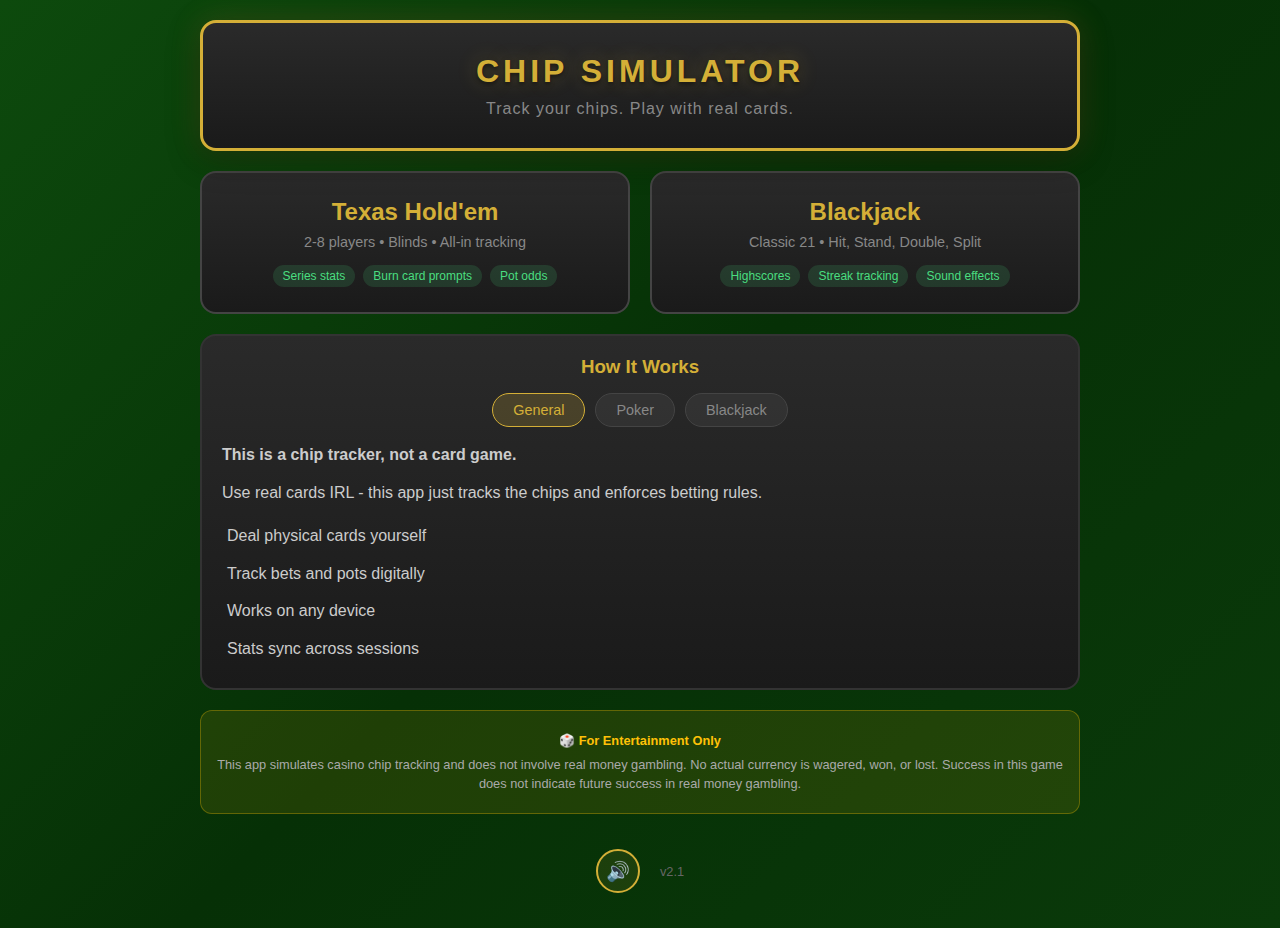
<file: apps/web/index.html>
<!DOCTYPE html>
<html lang="en">
<head>
    <meta charset="UTF-8">
    <meta name="viewport" content="width=device-width, initial-scale=1.0, maximum-scale=1.0, user-scalable=no">
    <meta name="apple-mobile-web-app-capable" content="yes">
    <meta name="mobile-web-app-capable" content="yes">
    <meta name="apple-mobile-web-app-status-bar-style" content="black-translucent">
    <meta name="theme-color" content="#0d4a0d">
    <meta name="description" content="Track poker and blackjack chips digitally. Use real cards - this app handles the chips. For entertainment purposes only - no real money gambling.">
    <meta name="keywords" content="chip tracker, poker chips, blackjack, casino simulation, card game tracker">
    <title>Chip Simulator</title>
    <link rel="stylesheet" href="style.css">
    <link rel="manifest" href="manifest.json">
    <link rel="apple-touch-icon" href="data:image/svg+xml,<svg xmlns='http://www.w3.org/2000/svg' viewBox='0 0 100 100'><text y='.9em' font-size='90'>🎰</text></svg>">
</head>
<body>
    <div class="container">
        <!-- Home Screen -->
        <div class="home-screen">
            <div class="home-header">
                <h1 class="home-title">CHIP SIMULATOR</h1>
                <p class="home-subtitle">Track your chips. Play with real cards.</p>
            </div>
            
            <div class="home-games">
                <a href="poker.html" class="game-card">
                    <div class="game-card-title">Texas Hold'em</div>
                    <div class="game-card-desc">2-8 players • Blinds • All-in tracking</div>
                    <div class="game-card-features">
                        <span>Series stats</span>
                        <span>Burn card prompts</span>
                        <span>Pot odds</span>
                    </div>
                </a>
                
                <a href="blackjack.html" class="game-card">
                    <div class="game-card-title">Blackjack</div>
                    <div class="game-card-desc">Classic 21 • Hit, Stand, Double, Split</div>
                    <div class="game-card-features">
                        <span>Highscores</span>
                        <span>Streak tracking</span>
                        <span>Sound effects</span>
                    </div>
                </a>
            </div>
            
            <div class="home-instructions">
                <h3>How It Works</h3>
                <div class="instruction-tabs">
                    <button class="instruction-tab active" onclick="showTab('general')">General</button>
                    <button class="instruction-tab" onclick="showTab('poker')">Poker</button>
                    <button class="instruction-tab" onclick="showTab('blackjack')">Blackjack</button>
                </div>
                <div class="instruction-content">
                    <div id="tab-general" class="instruction-panel active">
                        <p><strong>This is a chip tracker, not a card game.</strong></p>
                        <p>Use real cards IRL - this app just tracks the chips and enforces betting rules.</p>
                        <ul>
                            <li>Deal physical cards yourself</li>
                            <li>Track bets and pots digitally</li>
                            <li>Works on any device</li>
                            <li>Stats sync across sessions</li>
                        </ul>
                    </div>
                    <div id="tab-poker" class="instruction-panel">
                        <p><strong>Texas Hold'em Rules:</strong></p>
                        <ul>
                            <li>Dealer button moves each hand</li>
                            <li>Small & Big blinds posted automatically</li>
                            <li>Burn card prompts before flop/turn/river</li>
                            <li>Keyboard: F=Fold, C=Check/Call, A=All-in</li>
                            <li>Declare winner at showdown manually</li>
                        </ul>
                    </div>
                    <div id="tab-blackjack" class="instruction-panel">
                        <p><strong>Blackjack Rules:</strong></p>
                        <ul>
                            <li>Get as close to 21 without going over</li>
                            <li>Hit = Take another card</li>
                            <li>Stand = Keep your hand</li>
                            <li>Double = Double bet, get one card</li>
                            <li>Split = Split pairs into two hands</li>
                            <li>Blackjack pays 3:2</li>
                        </ul>
                    </div>
                </div>
            </div>
            
            <!-- Legal Disclaimer for App Stores -->
            <div class="legal-disclaimer">
                <p><strong>🎲 For Entertainment Only</strong></p>
                <p>This app simulates casino chip tracking and does not involve real money gambling. No actual currency is wagered, won, or lost. Success in this game does not indicate future success in real money gambling.</p>
            </div>
            
            <div class="home-footer">
                <button class="sound-btn-home" onclick="toggleSound()" title="Toggle Sound">🔊</button>
                <span class="version-text">v2.1</span>
            </div>
        </div>
    </div>

    <script>
        // Simple tab switching
        function showTab(tab) {
            document.querySelectorAll('.instruction-tab').forEach(t => t.classList.remove('active'));
            document.querySelectorAll('.instruction-panel').forEach(p => p.classList.remove('active'));
            event.target.classList.add('active');
            document.getElementById('tab-' + tab).classList.add('active');
        }
        
        // Sound toggle
        let soundEnabled = localStorage.getItem('soundEnabled') !== 'false';
        
        function toggleSound() {
            soundEnabled = !soundEnabled;
            localStorage.setItem('soundEnabled', soundEnabled);
            updateSoundButton();
        }
        
        function updateSoundButton() {
            const btn = document.querySelector('.sound-btn-home');
            if (btn) btn.textContent = soundEnabled ? '🔊' : '🔇';
        }
        
        // Update sound button on load
        document.addEventListener('DOMContentLoaded', updateSoundButton);
    </script>
</body>
</html>
</file>
<file: apps/web/style.css>
* {
    margin: 0;
    padding: 0;
    box-sizing: border-box;
}

body {
    font-family: 'Segoe UI', sans-serif;
    background: linear-gradient(135deg, #0d4a0d 0%, #063006 50%, #0a3a0a 100%);
    min-height: 100vh;
    padding: 10px;
    -webkit-tap-highlight-color: transparent;
    overscroll-behavior: none;
}

.container {
    max-width: 900px;
    margin: 0 auto;
}

/* ==================== HOME SCREEN ==================== */
.home-screen {
    min-height: calc(100vh - 40px);
    display: flex;
    flex-direction: column;
    gap: 20px;
    padding: 10px;
}

.home-header {
    text-align: center;
    padding: 30px 20px;
    background: linear-gradient(180deg, #2a2a2a 0%, #1a1a1a 100%);
    border-radius: 16px;
    border: 3px solid #d4af37;
    position: relative;
    box-shadow: 0 8px 32px rgba(0,0,0,0.4), 0 0 30px rgba(212, 175, 55, 0.2);
}

.home-title {
    color: #d4af37;
    font-size: 2em;
    letter-spacing: 4px;
    text-shadow: 0 2px 4px rgba(0,0,0,0.5), 0 0 20px rgba(212, 175, 55, 0.3);
    margin-bottom: 10px;
}

.home-subtitle {
    color: #888;
    font-size: 1em;
    letter-spacing: 1px;
}

.connection-dot {
    position: absolute;
    top: 15px;
    right: 15px;
    width: 12px;
    height: 12px;
    border-radius: 50%;
    background: #666;
    transition: all 0.3s;
}

.connection-dot.online {
    background: #4ade80;
    box-shadow: 0 0 10px rgba(74, 222, 128, 0.6);
}

.connection-dot.offline {
    background: #ef4444;
}

/* Game Selection Cards */
.home-games {
    display: grid;
    grid-template-columns: repeat(auto-fit, minmax(280px, 1fr));
    gap: 20px;
}

a.game-card {
    text-decoration: none;
    display: block;
    color: inherit;
}

.game-card {
    background: linear-gradient(180deg, #2a2a2a 0%, #1a1a1a 100%);
    border: 2px solid #444;
    border-radius: 16px;
    padding: 25px;
    text-align: center;
    cursor: pointer;
    transition: all 0.3s ease;
}

.game-card:hover {
    border-color: #d4af37;
    transform: translateY(-5px);
    box-shadow: 0 10px 30px rgba(0,0,0,0.4), 0 0 20px rgba(212, 175, 55, 0.2);
}

.game-card:active {
    transform: translateY(-2px) scale(0.98);
}

.game-card-icon {
    font-size: 4em;
    margin-bottom: 15px;
    filter: drop-shadow(0 4px 8px rgba(0,0,0,0.4));
}

.game-card-title {
    color: #d4af37;
    font-size: 1.5em;
    font-weight: 700;
    margin-bottom: 8px;
}

.game-card-desc {
    color: #888;
    font-size: 0.9em;
    margin-bottom: 15px;
}

.game-card-features {
    display: flex;
    flex-wrap: wrap;
    gap: 8px;
    justify-content: center;
}

.game-card-features span {
    background: rgba(74, 222, 128, 0.15);
    color: #4ade80;
    padding: 4px 10px;
    border-radius: 12px;
    font-size: 0.75em;
}

/* Instructions Section */
.home-instructions {
    background: linear-gradient(180deg, #2a2a2a 0%, #1a1a1a 100%);
    border: 2px solid #333;
    border-radius: 16px;
    padding: 20px;
}

.home-instructions h3 {
    color: #d4af37;
    text-align: center;
    margin-bottom: 15px;
}

.instruction-tabs {
    display: flex;
    gap: 10px;
    justify-content: center;
    margin-bottom: 15px;
    flex-wrap: wrap;
}

.instruction-tab {
    padding: 8px 20px;
    background: rgba(255,255,255,0.05);
    border: 1px solid #444;
    border-radius: 20px;
    color: #888;
    cursor: pointer;
    transition: all 0.2s;
    font-size: 0.9em;
}

.instruction-tab:hover {
    background: rgba(255,255,255,0.1);
    color: #fff;
}

.instruction-tab.active {
    background: rgba(212, 175, 55, 0.2);
    border-color: #d4af37;
    color: #d4af37;
}

.instruction-content {
    min-height: 150px;
}

.instruction-panel {
    display: none;
    color: #ccc;
    line-height: 1.6;
}

.instruction-panel.active {
    display: block;
}

.instruction-panel p {
    margin-bottom: 12px;
}

.instruction-panel ul {
    list-style: none;
    padding-left: 0;
}

.instruction-panel li {
    padding: 6px 0;
    padding-left: 5px;
}

/* Legal Disclaimer - Required for App Stores */
.legal-disclaimer {
    background: rgba(255, 193, 7, 0.1);
    border: 1px solid rgba(255, 193, 7, 0.3);
    border-radius: 12px;
    padding: 15px;
    text-align: center;
    color: #aaa;
    font-size: 0.8em;
    line-height: 1.5;
}

.legal-disclaimer p {
    margin: 5px 0;
}

.legal-disclaimer strong {
    color: #ffc107;
}

/* Home Footer */
.home-footer {
    display: flex;
    align-items: center;
    justify-content: center;
    gap: 20px;
    padding: 15px;
    color: #666;
}

.sound-btn-home {
    width: 44px;
    height: 44px;
    border-radius: 50%;
    border: 2px solid #d4af37;
    background: rgba(212, 175, 55, 0.1);
    color: #d4af37;
    font-size: 1.2em;
    cursor: pointer;
    transition: all 0.2s;
}

.sound-btn-home:hover {
    background: #d4af37;
    color: #1a1a1a;
}

.version-text {
    font-size: 0.8em;
}

/* Home Button in Header */
a.home-btn {
    text-decoration: none;
    display: flex;
    align-items: center;
    justify-content: center;
}

.home-btn {
    position: absolute;
    left: 10px;
    top: 50%;
    transform: translateY(-50%);
    background: rgba(212, 175, 55, 0.1);
    border: 2px solid #d4af37;
    color: #d4af37;
    font-size: 1.2em;
    padding: 6px 10px;
    min-width: 40px;
    height: 40px;
    border-radius: 8px;
    cursor: pointer;
    transition: all 0.3s ease;
    text-align: center;
    display: flex;
    align-items: center;
    justify-content: center;
}

.home-btn:hover {
    background: #d4af37;
    color: #1a1a1a;
}

/* Adjust game mode button position when home button exists */
.header .game-mode-btn {
    left: 70px;
}

/* ==================== MOBILE RESPONSIVENESS ==================== */
@media (max-width: 600px) {
    body {
        padding: 5px;
    }
    
    .home-title {
        font-size: 1.4em;
        letter-spacing: 2px;
    }
    
    .home-subtitle {
        font-size: 0.85em;
    }
    
    .game-card {
        padding: 20px 15px;
    }
    
    .game-card-icon {
        font-size: 3em;
    }
    
    .game-card-title {
        font-size: 1.3em;
    }
    
    .instruction-tab {
        padding: 6px 14px;
        font-size: 0.8em;
    }
    
    .header h1 {
        font-size: 1.2em;
        letter-spacing: 2px;
    }
    
    .header {
        padding: 8px 10px;
    }
    
    .game-mode-btn, .sound-btn, .fullscreen-btn, .home-btn {
        height: 34px;
        font-size: 0.6em;
        min-height: 34px;
        padding: 6px 8px;
    }
    
    .sound-btn {
        right: 48px;
        min-width: 38px;
    }
    
    .fullscreen-btn {
        right: 8px;
        min-width: 30px;
    }
    
    .home-btn {
        left: 8px;
        min-width: 44px;
        padding: 6px 8px;
    }
    
    .header .game-mode-btn {
        left: 50px;
        padding: 8px 10px;
        font-size: 0.75em;
        min-height: 36px;
    }
    
    /* Poker mobile adjustments */
    .poker-player-box {
        padding: 10px;
    }
    
    .poker-bankroll {
        font-size: 1.1em !important;
    }
    
    .poker-action-btn {
        padding: 12px 20px !important;
        font-size: 1em !important;
    }
    
    .raise-chip {
        min-width: 55px !important;
        padding: 8px 6px !important;
    }
    
    .chip-label {
        font-size: 0.8em !important;
    }
    
    .burn-deal-box {
        flex-direction: column;
        gap: 10px;
        padding: 12px 15px;
    }
    
    .burn-deal-content {
        flex-wrap: wrap;
        justify-content: center;
    }
    
    .poker-pot-amount {
        font-size: 1.8em !important;
    }
    
    /* Hide community board on mobile - they have real cards */
    .poker-community-board {
        display: none !important;
    }
    
    /* Simplified pot */
    .poker-pot-simple {
        padding: 8px 20px !important;
    }
    
    .pot-amount {
        font-size: 1.5em !important;
    }
    
    /* Compact player grid */
    .poker-player-grid {
        grid-template-columns: repeat(2, 1fr) !important;
        gap: 8px !important;
    }
    
    .poker-player-box {
        padding: 8px !important;
    }
    
    .poker-player-name {
        font-size: 0.85em !important;
    }
    
    .poker-bankroll {
        font-size: 1.2em !important;
    }
    
    /* Simpler controls */
    .poker-controls {
        padding: 10px !important;
    }
    
    .poker-betting-header {
        margin-bottom: 10px !important;
    }
    
    .poker-phase-label {
        font-size: 1.1em !important;
    }
    
    /* Blackjack mobile adjustments */
    .split-layout {
        flex-direction: column;
    }
    
    .side-panel {
        min-height: auto;
    }
}

@media (max-width: 400px) {
    .home-games {
        grid-template-columns: 1fr;
    }
    
    .game-card-features {
        flex-direction: column;
    }
    
    .poker-action-buttons {
        flex-direction: column;
        gap: 10px !important;
    }
    
    .chip-raise-grid {
        grid-template-columns: repeat(3, 1fr) !important;
    }
}

/* Touch-friendly styles */
@media (hover: none) and (pointer: coarse) {
    .game-card:hover {
        transform: none;
        border-color: #444;
    }
    
    .game-card:active {
        border-color: #d4af37;
        transform: scale(0.98);
    }
    
    /* Larger tap targets */
    button, .game-card, .instruction-tab {
        min-height: 44px;
    }
}

.header {
    text-align: center;
    padding: 10px 15px;
    background: linear-gradient(180deg, #2a2a2a 0%, #1a1a1a 100%);
    border-radius: 12px;
    border: 3px solid #d4af37;
    margin-bottom: 10px;
    position: relative;
    box-shadow: 
        0 8px 32px rgba(0,0,0,0.4),
        inset 0 1px 0 rgba(255,255,255,0.1),
        0 0 20px rgba(212, 175, 55, 0.2);
}

.game-mode-btn {
    position: absolute;
    left: 15px;
    top: 50%;
    transform: translateY(-50%);
    background: linear-gradient(180deg, #d4af37 0%, #b8960c 100%);
    border: 2px solid #f4cf57;
    color: #1a1a1a;
    font-size: 0.85em;
    font-weight: 700;
    padding: 8px 14px;
    border-radius: 8px;
    cursor: pointer;
    transition: all 0.3s ease;
    white-space: nowrap;
}

.game-mode-btn:hover {
    background: linear-gradient(180deg, #f4cf57 0%, #d4af37 100%);
    box-shadow: 0 0 20px rgba(212, 175, 55, 0.6);
    transform: translateY(-50%) scale(1.05);
}

.game-mode-btn.poker-mode {
    background: linear-gradient(180deg, #e74c3c 0%, #c0392b 100%);
    border-color: #ff6b5b;
    color: white;
}

.game-mode-btn.poker-mode:hover {
    background: linear-gradient(180deg, #ff6b5b 0%, #e74c3c 100%);
    box-shadow: 0 0 20px rgba(231, 76, 60, 0.6);
}

.sound-btn {
    position: absolute;
    right: 55px;
    top: 50%;
    transform: translateY(-50%);
    background: rgba(212, 175, 55, 0.1);
    border: 2px solid #d4af37;
    color: #d4af37;
    font-size: 1.2em;
    padding: 6px 10px;
    min-width: 40px;
    height: 40px;
    border-radius: 8px;
    cursor: pointer;
    transition: all 0.3s ease;
    text-align: center;
    display: flex;
    align-items: center;
    justify-content: center;
}

.sound-btn:hover {
    background: #d4af37;
    color: #1a1a1a;
    box-shadow: 0 0 15px rgba(212, 175, 55, 0.5);
    transform: translateY(-50%) scale(1.05);
}

.sound-btn.muted {
    opacity: 0.6;
    border-color: #888;
    color: #888;
}

.fullscreen-btn {
    position: absolute;
    right: 10px;
    top: 50%;
    transform: translateY(-50%);
    background: rgba(212, 175, 55, 0.1);
    border: 2px solid #d4af37;
    color: #d4af37;
    font-size: 1.2em;
    padding: 6px 10px;
    min-width: 40px;
    height: 40px;
    border-radius: 8px;
    cursor: pointer;
    transition: all 0.3s ease;
    text-align: center;
    display: flex;
    align-items: center;
    justify-content: center;
}

.fullscreen-btn:hover {
    background: #d4af37;
    color: #1a1a1a;
    box-shadow: 0 0 15px rgba(212, 175, 55, 0.5);
    transform: translateY(-50%) scale(1.05);
}

h1 {
    color: #d4af37;
    font-size: 1.8em;
    letter-spacing: 6px;
    text-shadow: 0 2px 4px rgba(0,0,0,0.5), 0 0 20px rgba(212, 175, 55, 0.3);
    font-weight: 700;
}

/* Top Status Bar */
#topStatusBar {
    margin-bottom: 10px;
}

.top-status-container {
    display: flex;
    align-items: center;
    gap: 12px;
    padding: 15px 20px;
    background: linear-gradient(180deg, #2a2a2a 0%, #1f1f1f 100%);
    border-radius: 12px;
    border: 2px solid #3a3a3a;
}

.top-status-container .betting-status {
    flex: 1;
    margin: 0;
    padding: 12px 18px;
    font-size: 18px;
    font-weight: bold;
    letter-spacing: 1px;
}

.top-status-container .betting-status.playing {
    background: linear-gradient(145deg, rgba(231, 76, 60, 0.2), rgba(192, 57, 43, 0.3));
    color: #e74c3c;
    border: 1px solid rgba(231, 76, 60, 0.4);
}

.top-status-container .betting-status.result-win {
    background: linear-gradient(145deg, rgba(46, 204, 113, 0.3), rgba(39, 174, 96, 0.4));
    color: #2ecc71;
    border: 1px solid rgba(46, 204, 113, 0.5);
    font-size: 20px;
    font-weight: bold;
    animation: none;
}

.top-status-container .betting-status.result-blackjack {
    background: linear-gradient(145deg, rgba(243, 156, 18, 0.3), rgba(241, 196, 15, 0.4));
    color: #f1c40f;
    border: 1px solid rgba(243, 156, 18, 0.5);
    font-size: 20px;
    font-weight: bold;
    animation: none;
}

.top-status-container .betting-status.result-push {
    background: linear-gradient(145deg, rgba(127, 140, 141, 0.3), rgba(149, 165, 166, 0.4));
    color: #95a5a6;
    border: 1px solid rgba(127, 140, 141, 0.5);
    font-size: 20px;
    font-weight: bold;
    animation: none;
}

.top-status-container .betting-status.result-lose {
    background: linear-gradient(145deg, rgba(231, 76, 60, 0.3), rgba(192, 57, 43, 0.4));
    color: #e74c3c;
    border: 1px solid rgba(231, 76, 60, 0.5);
    font-size: 20px;
    font-weight: bold;
    animation: none;
}

.confirm-bet-btn-top {
    padding: 12px 25px;
    background: linear-gradient(145deg, #27ae60, #1e8449);
    border: 2px solid #2ecc71;
    border-radius: 10px;
    color: white;
    font-size: 15px;
    font-weight: bold;
    cursor: pointer;
    letter-spacing: 1px;
    transition: all 0.3s;
    box-shadow: 0 4px 15px rgba(46, 204, 113, 0.4);
    white-space: nowrap;
}

.confirm-bet-btn-top:hover:not(:disabled) {
    background: linear-gradient(145deg, #2ecc71, #27ae60);
    transform: translateY(-2px);
    box-shadow: 0 6px 20px rgba(46, 204, 113, 0.5);
}

.confirm-bet-btn-top:disabled {
    background: linear-gradient(145deg, #555, #444);
    border-color: #666;
    cursor: not-allowed;
    opacity: 0.6;
    box-shadow: none;
}

/* Split Layout */
.split-layout {
    display: grid;
    grid-template-columns: 1fr 1fr;
    gap: 10px;
}

.side-panel {
    background: linear-gradient(180deg, #252525 0%, #1a1a1a 100%);
    border-radius: 12px;
    padding: 12px;
    border: 2px solid #3a3a3a;
    box-shadow: 
        0 8px 32px rgba(0,0,0,0.3),
        inset 0 1px 0 rgba(255,255,255,0.05);
}

.panel-title {
    text-align: center;
    font-size: 1em;
    font-weight: bold;
    padding: 8px 12px;
    border-radius: 6px;
    margin-bottom: 10px;
    letter-spacing: 2px;
    text-transform: uppercase;
    box-shadow: 0 4px 15px rgba(0,0,0,0.3);
}

.player-title {
    background: linear-gradient(145deg, #3498db, #2475a8);
    color: white;
    border: 1px solid #5dade2;
}

.dealer-title {
    background: linear-gradient(145deg, #e74c3c, #c0392b);
    color: white;
    border: 1px solid #ec7063;
}

/* bankroll and Bet Display */
.amounts-display {
    display: grid;
    grid-template-columns: 1fr 1fr;
    gap: 10px;
    margin-bottom: 15px;
}

.amount-box {
    background: linear-gradient(145deg, #0d4a0d, #063006);
    border-radius: 8px;
    padding: 8px;
    text-align: center;
    border: 1px solid #1a5a1a;
    box-shadow: inset 0 2px 8px rgba(0,0,0,0.3);
}

.amount-label {
    color: #7a7a7a;
    font-size: 10px;
    text-transform: uppercase;
    margin-bottom: 3px;
    display: block;
    letter-spacing: 1px;
}

.amount-value {
    font-size: 1.3em;
    font-weight: bold;
    color: #2ecc71;
    text-shadow: 0 0 10px rgba(46, 204, 113, 0.4);
}

.amount-value.bet {
    color: #3498db;
    text-shadow: 0 0 10px rgba(52, 152, 219, 0.4);
}

.amount-value.busted {
    color: #e74c3c;
    text-shadow: 0 0 10px rgba(231, 76, 60, 0.5);
    animation: pulse 1s ease-in-out infinite;
}

.busted-message {
    background: linear-gradient(145deg, #5c0000, #8b0000);
    color: #fff;
    padding: 12px;
    border-radius: 8px;
    text-align: center;
    font-weight: bold;
    margin-top: 10px;
    border: 2px solid #e74c3c;
    animation: pulse 1s ease-in-out infinite;
}

/* Set bankroll */
.set-bankroll {
    display: flex;
    flex-direction: column;
    gap: 8px;
    margin-bottom: 15px;
}

.preset-buyins {
    display: flex;
    gap: 6px;
}

.preset-buyins button {
    flex: 1;
    padding: 12px 8px;
    background: linear-gradient(145deg, #d4af37, #b8962d);
    border: none;
    border-radius: 8px;
    color: #1a1a1a;
    font-weight: bold;
    font-size: 13px;
    cursor: pointer;
    transition: all 0.2s;
    box-shadow: 0 3px 10px rgba(212, 175, 55, 0.3);
}

.preset-buyins button:hover {
    transform: translateY(-2px);
    box-shadow: 0 5px 15px rgba(212, 175, 55, 0.4);
}

.custom-buyin {
    display: flex;
    gap: 8px;
}

.custom-buyin input {
    flex: 1;
    padding: 10px;
    border: 2px solid #3a3a3a;
    border-radius: 8px;
    background: #222;
    color: white;
    font-size: 13px;
    text-align: center;
    transition: border-color 0.2s;
}

.custom-buyin input:focus {
    outline: none;
    border-color: #d4af37;
}

.custom-buyin input::placeholder {
    color: #555;
}

.custom-buyin button {
    padding: 10px 16px;
    background: linear-gradient(145deg, #555, #444);
    border: none;
    border-radius: 8px;
    color: white;
    font-weight: bold;
    font-size: 12px;
    cursor: pointer;
    transition: all 0.2s;
}

.custom-buyin button:hover {
    background: linear-gradient(145deg, #666, #555);
}

/* Legacy set-bankroll input (remove old styles) */
.set-bankroll input {
    flex: 1;
    padding: 12px;
    border: 2px solid #3a3a3a;
    border-radius: 8px;
    background: #222;
    color: white;
    font-size: 14px;
    text-align: center;
    transition: border-color 0.2s;
}

.set-bankroll input:focus {
    outline: none;
    border-color: #d4af37;
}

.set-bankroll input::placeholder {
    color: #555;
}

.set-bankroll button {
    padding: 12px 20px;
    background: linear-gradient(145deg, #d4af37, #b8962d);
    border: none;
    border-radius: 8px;
    color: #1a1a1a;
    font-weight: bold;
    font-size: 13px;
    cursor: pointer;
    transition: all 0.2s;
    box-shadow: 0 4px 15px rgba(212, 175, 55, 0.3);
}

.set-bankroll button:hover {
    background: linear-gradient(145deg, #e6c347, #d4af37);
    transform: translateY(-2px);
    box-shadow: 0 6px 20px rgba(212, 175, 55, 0.4);
}

/* Quick Bet Buttons */
.quick-bets {
    display: flex;
    gap: 4px;
    margin-bottom: 8px;
}

.quick-bets button {
    flex: 1;
    padding: 8px 2px;
    border: none;
    border-radius: 5px;
    background: linear-gradient(145deg, #3498db, #2475a8);
    color: white;
    font-size: 11px;
    font-weight: bold;
    cursor: pointer;
    transition: all 0.2s;
    box-shadow: 0 2px 8px rgba(52, 152, 219, 0.3);
}

.quick-bets button:hover {
    transform: translateY(-2px);
    box-shadow: 0 5px 15px rgba(52, 152, 219, 0.4);
}

/* Bet Actions */
.bet-actions {
    display: grid;
    grid-template-columns: repeat(2, 1fr);
    gap: 4px;
}

.bet-action-btn {
    padding: 8px 4px;
    border: none;
    border-radius: 5px;
    font-size: 10px;
    font-weight: bold;
    cursor: pointer;
    color: white;
    transition: all 0.2s;
}

.bet-action-btn:hover:not(:disabled) {
    transform: translateY(-2px);
}

.bet-action-btn:disabled {
    opacity: 0.4;
    cursor: not-allowed;
}

.btn-undo {
    background: linear-gradient(145deg, #95a5a6, #7f8c8d);
    box-shadow: 0 3px 10px rgba(149, 165, 166, 0.3);
}
.btn-rebet { 
    background: linear-gradient(145deg, #9b59b6, #7d3c98);
    box-shadow: 0 3px 10px rgba(155, 89, 182, 0.3);
}
.btn-double { 
    background: linear-gradient(145deg, #e67e22, #d35400);
    box-shadow: 0 3px 10px rgba(230, 126, 34, 0.3);
}
.btn-allin { 
    background: linear-gradient(145deg, #e74c3c, #c0392b);
    box-shadow: 0 3px 10px rgba(231, 76, 60, 0.3);
}
.btn-clear { 
    background: linear-gradient(145deg, #7f8c8d, #616a6b);
    box-shadow: 0 3px 10px rgba(127, 140, 141, 0.3);
    grid-column: span 2;
}

.btn-split {
    background: linear-gradient(145deg, #8e44ad, #6c3483);
    box-shadow: 0 3px 10px rgba(142, 68, 173, 0.3);
}

.btn-doubledown {
    background: linear-gradient(145deg, #e74c3c, #c0392b);
    box-shadow: 0 3px 10px rgba(231, 76, 60, 0.3);
}

.btn-insurance {
    background: linear-gradient(145deg, #16a085, #1abc9c);
    box-shadow: 0 3px 10px rgba(22, 160, 133, 0.3);
}

.btn-surrender {
    background: linear-gradient(145deg, #9b59b6, #8e44ad);
    box-shadow: 0 3px 10px rgba(155, 89, 182, 0.3);
}

/* Insurance Active Display */
.insurance-active {
    background: linear-gradient(145deg, #0d4a4a, #16a085);
    border-radius: 12px;
    padding: 15px;
    text-align: center;
    border: 2px solid #1abc9c;
    margin-bottom: 15px;
    box-shadow: 0 0 20px rgba(26, 188, 156, 0.3);
}

.insurance-label {
    font-size: 14px;
    font-weight: bold;
    color: #fff;
    letter-spacing: 2px;
    margin-bottom: 5px;
}

.insurance-amount {
    font-size: 1.2em;
    font-weight: bold;
    color: #f1c40f;
    margin-bottom: 10px;
}

.insurance-buttons {
    display: flex;
    gap: 10px;
    justify-content: center;
}

.insurance-result-btn {
    padding: 8px 15px;
    border: none;
    border-radius: 6px;
    font-weight: bold;
    cursor: pointer;
    font-size: 12px;
    transition: all 0.2s ease;
}

.btn-ins-win {
    background: linear-gradient(145deg, #27ae60, #2ecc71);
    color: white;
}

.btn-ins-win:hover {
    transform: scale(1.05);
    box-shadow: 0 0 15px rgba(46, 204, 113, 0.5);
}

.btn-ins-lose {
    background: linear-gradient(145deg, #e74c3c, #c0392b);
    color: white;
}

.btn-ins-lose:hover {
    transform: scale(1.05);
    box-shadow: 0 0 15px rgba(231, 76, 60, 0.5);
}

/* Double Down Display */
.double-down-display {
    background: linear-gradient(145deg, #8b0000, #5c0000);
    border-radius: 12px;
    padding: 20px;
    text-align: center;
    border: 2px solid #e74c3c;
    margin-bottom: 15px;
    box-shadow: 0 0 20px rgba(231, 76, 60, 0.3);
}

.dd-label {
    font-size: 14px;
    font-weight: bold;
    color: #f1c40f;
    letter-spacing: 2px;
    margin-bottom: 8px;
    text-shadow: 0 0 10px rgba(241, 196, 15, 0.5);
}

.dd-bet {
    font-size: 2em;
    font-weight: bold;
    color: #fff;
    text-shadow: 0 2px 4px rgba(0,0,0,0.5);
}

.dd-note {
    font-size: 11px;
    color: #ccc;
    margin-top: 8px;
    font-style: italic;
}

/* Betting Status Indicator */
.betting-status {
    text-align: center;
    padding: 10px 15px;
    margin-bottom: 10px;
    border-radius: 8px;
    font-size: 14px;
    font-weight: bold;
    letter-spacing: 1px;
    background: rgba(100, 100, 100, 0.2);
    color: #888;
    transition: all 0.3s ease;
}

.betting-status.has-bet {
    background: linear-gradient(145deg, rgba(46, 204, 113, 0.2), rgba(39, 174, 96, 0.3));
    color: #2ecc71;
    border: 1px solid rgba(46, 204, 113, 0.4);
    animation: pulse-status 1.5s ease-in-out infinite;
    box-shadow: 0 0 15px rgba(46, 204, 113, 0.2);
}

@keyframes pulse-status {
    0%, 100% { opacity: 1; transform: scale(1); }
    50% { opacity: 0.8; transform: scale(1.02); }
}

/* Confirm Bet Button */
.confirm-bet-section {
    margin-bottom: 8px;
}

.confirm-bet-btn {
    width: 100%;
    padding: 10px 15px;
    background: linear-gradient(145deg, #27ae60, #1e8449);
    border: 2px solid #2ecc71;
    border-radius: 8px;
    color: white;
    font-size: 14px;
    font-weight: bold;
    cursor: pointer;
    letter-spacing: 1px;
    transition: all 0.3s;
    box-shadow: 0 4px 15px rgba(46, 204, 113, 0.4);
}

.confirm-bet-btn:hover:not(:disabled) {
    background: linear-gradient(145deg, #2ecc71, #27ae60);
    transform: translateY(-2px);
    box-shadow: 0 6px 20px rgba(46, 204, 113, 0.5);
}

.confirm-bet-btn:disabled {
    background: linear-gradient(145deg, #555, #444);
    border-color: #666;
    color: #888;
    cursor: not-allowed;
    box-shadow: none;
}

/* Dealing Animation */
.dealing-display {
    background: linear-gradient(145deg, #1a3a5a, #0d2a4a);
    border-radius: 12px;
    padding: 25px 20px;
    text-align: center;
    border: 2px solid #3498db;
    margin-bottom: 15px;
    box-shadow: 0 0 20px rgba(52, 152, 219, 0.3);
}

.dealing-cards {
    display: flex;
    justify-content: center;
    gap: 12px;
    margin-bottom: 15px;
    min-height: 90px;
    perspective: 1000px;
}

.dealing-cards .card {
    width: 55px;
    height: 75px;
    background: 
        repeating-linear-gradient(
            45deg,
            #c41e3a,
            #c41e3a 2px,
            #8b0000 2px,
            #8b0000 8px
        );
    border-radius: 6px;
    border: 3px solid #fff;
    box-shadow: 
        2px 3px 8px rgba(0,0,0,0.5),
        inset 0 0 15px rgba(0,0,0,0.3);
    display: flex;
    align-items: center;
    justify-content: center;
    animation: dealCardBounceLoop 2.5s cubic-bezier(0.34, 1.56, 0.64, 1) infinite;
    position: relative;
    overflow: hidden;
}

.dealing-cards .card::before {
    content: '♠';
    position: absolute;
    font-size: 24px;
    color: rgba(255,255,255,0.9);
    text-shadow: 1px 1px 2px rgba(0,0,0,0.5);
}

.dealing-cards .card::after {
    content: '';
    position: absolute;
    top: 4px;
    left: 4px;
    right: 4px;
    bottom: 4px;
    border: 2px solid rgba(255,255,255,0.4);
    border-radius: 3px;
}

.dealing-cards .card-1 { animation-delay: 0s; }
.dealing-cards .card-2 { animation-delay: 0.25s; }
.dealing-cards .card-3 { animation-delay: 0.5s; }
.dealing-cards .card-4 { animation-delay: 0.75s; }

@keyframes dealCardBounceLoop {
    0% { 
        opacity: 0; 
        transform: translateY(-80px) rotateX(40deg) scale(0.3); 
    }
    20% { 
        opacity: 1; 
        transform: translateY(12px) rotateX(-5deg) scale(1.08); 
    }
    28% { 
        transform: translateY(-8px) rotateX(3deg) scale(0.97); 
    }
    34% { 
        transform: translateY(4px) rotateX(-1deg) scale(1.02); 
    }
    40%, 90% { 
        opacity: 1; 
        transform: translateY(0) rotateX(0deg) scale(1); 
    }
    100% { 
        opacity: 0; 
        transform: translateY(-80px) rotateX(40deg) scale(0.3); 
    }
}

.dealing-text {
    font-size: 16px;
    font-weight: bold;
    color: #3498db;
    letter-spacing: 3px;
    text-transform: uppercase;
    margin-bottom: 5px;
}

.dealing-bet {
    font-size: 18px;
    color: #f1c40f;
    font-weight: bold;
    margin-top: 8px;
}

/* Confirmed Bet Display */
.confirmed-bet-display {
    background: linear-gradient(145deg, #1a4a1a, #0d3a0d);
    border-radius: 12px;
    padding: 20px;
    text-align: center;
    border: 2px solid #2ecc71;
    margin-bottom: 15px;
    box-shadow: 0 0 20px rgba(46, 204, 113, 0.3);
}

.confirmed-label {
    font-size: 12px;
    font-weight: bold;
    color: #2ecc71;
    letter-spacing: 2px;
    margin-bottom: 8px;
}

.confirmed-bet {
    font-size: 2em;
    font-weight: bold;
    color: #fff;
    text-shadow: 0 2px 4px rgba(0,0,0,0.5);
}

.confirmed-note {
    font-size: 11px;
    color: #ccc;
    margin-top: 8px;
    font-style: italic;
}

/* Dealer Dealing Message */
.dealer-dealing {
    background: linear-gradient(145deg, #1a3a5a, #0d2a4a);
    border-radius: 8px;
    padding: 12px;
    text-align: center;
    margin-bottom: 15px;
    font-weight: bold;
    color: #3498db;
    border: 1px solid #3498db;
    animation: pulse 1s ease-in-out infinite;
}

/* Disabled result buttons */
.result-btn:disabled {
    opacity: 0.4;
    cursor: not-allowed;
    transform: none !important;
}

/* Two Hands Mode Toggle */
.two-hands-toggle {
    margin-bottom: 12px;
}

.two-hands-toggle .toggle-label {
    justify-content: center;
    background: linear-gradient(145deg, #2c3e50, #1a252f);
    padding: 8px 15px;
    border-radius: 8px;
    border: 1px solid #3498db;
}

/* Playing Hand Info Banner */
.playing-hand-info {
    background: linear-gradient(145deg, rgba(212, 175, 55, 0.2), rgba(212, 175, 55, 0.1));
    border: 1px solid #d4af37;
    border-radius: 8px;
    padding: 10px 15px;
    text-align: center;
    margin-bottom: 12px;
    font-size: 1em;
    font-weight: bold;
    color: #d4af37;
    animation: pulse-gold 2s ease-in-out infinite;
}

@keyframes pulse-gold {
    0%, 100% { box-shadow: 0 0 5px rgba(212, 175, 55, 0.3); }
    50% { box-shadow: 0 0 15px rgba(212, 175, 55, 0.5); }
}

/* Two Hands Betting Display */
.two-hands-betting,
.two-hands-play {
    display: grid;
    grid-template-columns: 1fr 1fr;
    gap: 10px;
    margin-bottom: 15px;
}

.two-hand-box {
    background: linear-gradient(145deg, #0d4a0d, #063006);
    border-radius: 10px;
    padding: 15px 10px;
    text-align: center;
    border: 2px solid #1a5a1a;
    cursor: pointer;
    transition: all 0.2s;
    box-shadow: inset 0 2px 8px rgba(0,0,0,0.3);
}

.two-hand-box.active-box {
    border-color: #d4af37;
    box-shadow: 0 0 15px rgba(212, 175, 55, 0.4), inset 0 2px 8px rgba(0,0,0,0.3);
}

.two-hand-box:hover:not(.active-box):not(.hand-complete) {
    border-color: #555;
}

.two-hand-box.hand-complete {
    opacity: 0.7;
    cursor: default;
}

.two-hand-box.hand-win {
    border-color: #2ecc71;
    background: linear-gradient(145deg, #0d4a2a, #063018);
}

.two-hand-box.hand-blackjack {
    border-color: #f1c40f;
    background: linear-gradient(145deg, #4a4a0d, #303006);
}

.two-hand-box.hand-push {
    border-color: #95a5a6;
    background: linear-gradient(145deg, #2c3e50, #1a252f);
}

.two-hand-box.hand-lose {
    border-color: #e74c3c;
    background: linear-gradient(145deg, #4a0d0d, #300606);
}

.two-hand-box.hand-surrender {
    border-color: #9b59b6;
    background: linear-gradient(145deg, #4a1a5e, #2d1038);
}

/* Two hands quick bet buttons */
.hand-quick-btns {
    display: flex;
    gap: 5px;
    justify-content: center;
    margin-top: 8px;
}

.hand-quick-btns button {
    padding: 4px 8px;
    font-size: 0.75em;
    background: linear-gradient(145deg, #2c3e50, #1a252f);
    border: 1px solid #555;
    border-radius: 4px;
    color: #fff;
    cursor: pointer;
    transition: all 0.2s;
}

.hand-quick-btns button:hover:not(:disabled) {
    background: linear-gradient(145deg, #34495e, #2c3e50);
    border-color: #d4af37;
}

.hand-quick-btns button:disabled {
    opacity: 0.4;
    cursor: not-allowed;
}

.copy-btn {
    margin-top: 8px;
    padding: 4px 10px;
    font-size: 0.7em;
    background: linear-gradient(145deg, #1a5a1a, #0d3a0d);
    border: 1px solid #2ecc71;
    border-radius: 4px;
    color: #2ecc71;
    cursor: pointer;
    transition: all 0.2s;
}

.copy-btn:hover {
    background: linear-gradient(145deg, #2ecc71, #27ae60);
    color: #fff;
}

.two-hands-total {
    text-align: center;
    padding: 8px;
    background: rgba(0,0,0,0.2);
    border-radius: 6px;
    margin-bottom: 10px;
    font-size: 0.9em;
    color: #ccc;
}

.two-hands-total strong {
    color: #d4af37;
}

.hand-bet.has-bet {
    color: #2ecc71;
    font-weight: bold;
}

.hand-result {
    font-weight: bold;
    font-size: 0.85em;
}

.hand-result.win, .hand-result.blackjack {
    color: #2ecc71;
}

.hand-result.lose {
    color: #e74c3c;
}

.hand-result.surrender {
    color: #9b59b6;
}

.hand-result.push {
    color: #95a5a6;
}

/* Split Hands Display */
.split-hands {
    display: grid;
    grid-template-columns: 1fr 1fr;
    gap: 10px;
    margin-bottom: 15px;
}

.split-hand {
    background: linear-gradient(145deg, #0d4a0d, #063006);
    border-radius: 10px;
    padding: 15px 10px;
    text-align: center;
    border: 2px solid #1a5a1a;
    cursor: pointer;
    transition: all 0.2s;
    box-shadow: inset 0 2px 8px rgba(0,0,0,0.3);
}

.split-hand.active-hand {
    border-color: #d4af37;
    box-shadow: 0 0 15px rgba(212, 175, 55, 0.4), inset 0 2px 8px rgba(0,0,0,0.3);
}

.split-hand:hover:not(.active-hand) {
    border-color: #555;
}

.hand-label {
    display: block;
    color: #7a7a7a;
    font-size: 11px;
    text-transform: uppercase;
    margin-bottom: 5px;
    letter-spacing: 1px;
}

.hand-bet {
    display: block;
    font-size: 1.4em;
    font-weight: bold;
    color: #3498db;
    text-shadow: 0 0 10px rgba(52, 152, 219, 0.4);
}

.hand-result {
    display: block;
    font-size: 10px;
    font-weight: bold;
    margin-top: 5px;
    padding: 3px 6px;
    border-radius: 4px;
    text-transform: uppercase;
}

.split-hand.hand-win .hand-result { color: #2ecc71; }
.split-hand.hand-blackjack .hand-result { color: #f1c40f; }
.split-hand.hand-push .hand-result { color: #95a5a6; }
.split-hand.hand-lose .hand-result { color: #e74c3c; }

/* Split hand win/lose amount colors */
.hand-bet.win-amount { color: #2ecc71; font-weight: bold; }
.hand-bet.lose-amount { color: #e74c3c; font-weight: bold; }
.hand-bet.push-amount { color: #95a5a6; font-weight: bold; }

.bankroll-box {
    margin-bottom: 10px;
}

/* Split Info on Dealer Side */
.split-info {
    background: linear-gradient(145deg, #3a2a5a, #2a1a4a);
    border-radius: 10px;
    padding: 12px;
    margin-bottom: 15px;
    text-align: center;
    border: 1px solid #5a3a8a;
}

.active-hand-display {
    font-size: 1.2em;
    font-weight: bold;
    color: #d4af37;
    margin-bottom: 5px;
    text-shadow: 0 0 10px rgba(212, 175, 55, 0.3);
}

.split-bet-total {
    font-size: 12px;
    color: #888;
}

/* Two Hands Info on Dealer Side */
.two-hands-info {
    background: linear-gradient(145deg, #2a4a3a, #1a3a2a);
    border-radius: 10px;
    padding: 12px;
    margin-bottom: 15px;
    text-align: center;
    border: 1px solid #3a6a4a;
}

.two-hands-info .active-hand-display {
    font-size: 1.2em;
    font-weight: bold;
    color: #4ade80;
    margin-bottom: 5px;
    text-shadow: 0 0 10px rgba(74, 222, 128, 0.3);
}

.two-hands-bets {
    display: flex;
    justify-content: center;
    gap: 20px;
    font-size: 12px;
    color: #888;
}

.two-hands-bets span {
    padding: 4px 8px;
    background: rgba(0, 0, 0, 0.2);
    border-radius: 4px;
}

/* Round Indicator */
.round-indicator {
    background: linear-gradient(145deg, #2a2a2a, #1a1a1a);
    border-radius: 8px;
    padding: 10px 15px;
    margin-bottom: 15px;
    text-align: center;
    font-size: 13px;
    color: #888;
    border: 1px solid #3a3a3a;
}

.round-indicator.active {
    background: linear-gradient(145deg, #1a4a1a, #0d3a0d);
    border-color: #2ecc71;
    color: #2ecc71;
    font-weight: bold;
    box-shadow: 0 0 15px rgba(46, 204, 113, 0.2);
}

.round-dot {
    display: inline-block;
    width: 10px;
    height: 10px;
    background: #2ecc71;
    border-radius: 50%;
    margin-right: 8px;
    animation: pulse 1.5s ease-in-out infinite;
    box-shadow: 0 0 10px rgba(46, 204, 113, 0.5);
}

@keyframes pulse {
    0%, 100% { opacity: 1; transform: scale(1); }
    50% { opacity: 0.5; transform: scale(0.9); }
}

.dd-info {
    background: linear-gradient(145deg, #8b0000, #5c0000);
    border-color: #e74c3c;
}

.quick-bets button:disabled,
.bet-action-btn:disabled {
    opacity: 0.4;
    cursor: not-allowed;
    transform: none !important;
}

/* Auto Rebet Toggle */
.auto-rebet-toggle {
    margin-top: 8px;
    padding: 6px 10px;
    background: rgba(0, 0, 0, 0.2);
    border-radius: 15px;
    text-align: center;
    border: none;
}

.toggle-label {
    display: flex;
    align-items: center;
    justify-content: center;
    gap: 8px;
    cursor: pointer;
    color: #666;
    font-size: 12px;
    text-transform: uppercase;
    letter-spacing: 0.5px;
}

.toggle-label input[type="checkbox"] {
    -webkit-appearance: none;
    appearance: none;
    width: 40px;
    height: 22px;
    background: #333;
    border-radius: 11px;
    position: relative;
    cursor: pointer;
    transition: all 0.3s ease;
    border: 1px solid #444;
}

.toggle-label input[type="checkbox"]::before {
    content: '';
    position: absolute;
    width: 16px;
    height: 16px;
    border-radius: 50%;
    top: 2px;
    left: 3px;
    background: #666;
    transition: all 0.3s ease;
}

.toggle-label input[type="checkbox"]:checked {
    background: linear-gradient(145deg, #27ae60, #1e8449);
    border-color: #2ecc71;
}

.toggle-label input[type="checkbox"]:checked::before {
    left: 19px;
    background: #fff;
    box-shadow: 0 0 8px rgba(46, 204, 113, 0.5);
}

.toggle-label .toggle-text {
    transition: all 0.3s ease;
}

.toggle-label input[type="checkbox"]:checked + .toggle-text {
    color: #2ecc71;
    font-weight: 600;
}

/* Dealer Side - Result Buttons */
.result-buttons {
    display: grid;
    grid-template-columns: 1fr 1fr;
    gap: 6px;
    margin-bottom: 10px;
}

.result-btn {
    padding: 14px 8px;
    border: none;
    border-radius: 8px;
    font-weight: bold;
    font-size: 12px;
    cursor: pointer;
    color: white;
    transition: all 0.2s;
    text-transform: uppercase;
    letter-spacing: 1px;
}

.result-btn:hover {
    transform: translateY(-3px);
}

.btn-win { 
    background: linear-gradient(145deg, #27ae60, #1e8449);
    box-shadow: 0 4px 15px rgba(39, 174, 96, 0.4);
}
.btn-blackjack { 
    background: linear-gradient(145deg, #f39c12, #d68910);
    box-shadow: 0 4px 15px rgba(243, 156, 18, 0.4);
}
.btn-push { 
    background: linear-gradient(145deg, #7f8c8d, #616a6b);
    box-shadow: 0 4px 15px rgba(127, 140, 141, 0.3);
}
.btn-lose { 
    background: linear-gradient(145deg, #e74c3c, #c0392b);
    box-shadow: 0 4px 15px rgba(231, 76, 60, 0.4);
}

/* Stats Panel */
.stats-panel {
    background: linear-gradient(145deg, #1a1a1a, #0f0f0f);
    border-radius: 10px;
    padding: 12px;
    margin-bottom: 15px;
    border: 1px solid #333;
}

.stats-title {
    text-align: center;
    color: #d4af37;
    font-size: 11px;
    font-weight: bold;
    text-transform: uppercase;
    letter-spacing: 1px;
    margin-bottom: 10px;
}

.stats-grid {
    display: grid;
    grid-template-columns: repeat(3, 1fr);
    gap: 8px;
}

.stat-item {
    text-align: center;
    padding: 6px;
    background: rgba(255,255,255,0.03);
    border-radius: 6px;
}

.stat-label {
    display: block;
    color: #666;
    font-size: 9px;
    text-transform: uppercase;
    margin-bottom: 3px;
}

.stat-value {
    display: block;
    color: #fff;
    font-size: 13px;
    font-weight: bold;
}

.stat-positive {
    color: #2ecc71 !important;
}

.stat-negative {
    color: #e74c3c !important;
}

.reset-stats-btn {
    width: 100%;
    margin-top: 10px;
    padding: 8px;
    background: transparent;
    border: 1px solid #444;
    border-radius: 6px;
    color: #666;
    font-size: 10px;
    cursor: pointer;
    transition: all 0.2s;
}

.reset-stats-btn:hover {
    border-color: #888;
    color: #888;
}

/* New Game Button */
.new-game-btn {
    width: 100%;
    padding: 14px;
    background: linear-gradient(145deg, #d4af37, #b8962d);
    border: none;
    border-radius: 10px;
    color: #1a1a1a;
    font-weight: bold;
    font-size: 14px;
    cursor: pointer;
    letter-spacing: 2px;
    text-transform: uppercase;
    transition: all 0.2s;
    box-shadow: 0 4px 15px rgba(212, 175, 55, 0.3);
}

.new-game-btn:hover {
    background: linear-gradient(145deg, #e6c347, #d4af37);
    transform: translateY(-2px);
    box-shadow: 0 6px 20px rgba(212, 175, 55, 0.5);
}

/* Outcome Banner */
#outcomeBanner {
    margin-top: 15px;
}

.outcome-banner {
    text-align: center;
    padding: 20px 30px;
    border-radius: 12px;
    font-size: 1.8em;
    font-weight: bold;
    letter-spacing: 2px;
    animation: bannerPopFade 3s ease forwards;
}

@keyframes bannerPopFade {
    0% { opacity: 0; transform: scale(0.8); }
    10% { opacity: 1; transform: scale(1.05); }
    20% { transform: scale(1); }
    70% { opacity: 1; }
    100% { opacity: 0; }
}

.outcome-amount {
    display: block;
    font-size: 1.4em;
    margin-top: 5px;
}

.outcome-win {
    background: linear-gradient(145deg, #27ae60, #1e8449);
    color: white;
    border: 3px solid #2ecc71;
    box-shadow: 0 0 30px rgba(46, 204, 113, 0.5);
}

.outcome-blackjack {
    background: linear-gradient(145deg, #f39c12, #d68910);
    color: white;
    border: 3px solid #f1c40f;
    box-shadow: 0 0 30px rgba(241, 196, 15, 0.5);
}

.outcome-push {
    background: linear-gradient(145deg, #7f8c8d, #616a6b);
    color: white;
    border: 3px solid #95a5a6;
    box-shadow: 0 0 20px rgba(149, 165, 166, 0.4);
}

.outcome-lose {
    background: linear-gradient(145deg, #e74c3c, #c0392b);
    color: white;
    border: 3px solid #ec7063;
    box-shadow: 0 0 30px rgba(231, 76, 60, 0.5);
}

.outcome-surrender {
    background: linear-gradient(145deg, #9b59b6, #8e44ad);
    color: white;
    border: 3px solid #bb8fce;
    box-shadow: 0 0 30px rgba(155, 89, 182, 0.5);
}

.outcome-insurance {
    background: linear-gradient(145deg, #16a085, #1abc9c);
    color: white;
    border: 3px solid #48c9b0;
    box-shadow: 0 0 30px rgba(26, 188, 156, 0.5);
}

/* Split within Two Hands Mode */
.split-in-two-hands {
    background: linear-gradient(145deg, #0d4a0d, #063006);
    border-radius: 10px;
    padding: 10px;
    border: 2px solid #1a5a1a;
    transition: all 0.2s;
}

.split-in-two-hands.active-box {
    border-color: #d4af37;
    box-shadow: 0 0 15px rgba(212, 175, 55, 0.4);
}

.split-box-label {
    color: #d4af37;
    font-size: 10px;
    text-transform: uppercase;
    letter-spacing: 1px;
    margin-bottom: 8px;
    text-align: center;
}

.split-hands-mini {
    display: grid;
    grid-template-columns: 1fr 1fr;
    gap: 6px;
}

.split-hands-mini.three-hands {
    grid-template-columns: 1fr 1fr 1fr;
}

.split-hands-mini.four-hands {
    grid-template-columns: 1fr 1fr 1fr 1fr;
}

.split-hand-mini {
    background: linear-gradient(145deg, #0a3a0a, #052505);
    border-radius: 6px;
    padding: 8px 5px;
    text-align: center;
    border: 2px solid #1a5a1a;
    cursor: pointer;
    transition: all 0.2s;
}

.split-hand-mini.active-hand {
    border-color: #f1c40f;
    box-shadow: 0 0 10px rgba(241, 196, 15, 0.4);
}

.split-hand-mini .hand-label {
    font-size: 9px;
    margin-bottom: 3px;
}

.split-hand-mini .hand-bet {
    font-size: 1em;
}

.split-hand-mini .hand-result {
    font-size: 8px;
    padding: 2px 4px;
}

.split-hand-mini.hand-win .hand-result { color: #2ecc71; }
.split-hand-mini.hand-blackjack .hand-result { color: #f1c40f; }
.split-hand-mini.hand-push .hand-result { color: #95a5a6; }
.split-hand-mini.hand-lose .hand-result { color: #e74c3c; }

.two-hands-play.has-splits {
    gap: 8px;
}

/* Streak Notification */
.streak-notification {
    position: fixed;
    top: 50%;
    left: 50%;
    transform: translate(-50%, -50%) scale(0);
    padding: 20px 40px;
    border-radius: 15px;
    font-size: 1.5em;
    font-weight: bold;
    text-align: center;
    z-index: 1000;
    animation: streakPop 0.5s ease forwards;
    text-shadow: 2px 2px 4px rgba(0, 0, 0, 0.5);
}

.streak-notification.win-streak {
    background: linear-gradient(145deg, #f39c12, #e74c3c);
    color: white;
    box-shadow: 0 0 30px rgba(243, 156, 18, 0.6), 0 0 60px rgba(231, 76, 60, 0.4);
}

.streak-notification.lose-streak {
    background: linear-gradient(145deg, #3498db, #9b59b6);
    color: white;
    box-shadow: 0 0 30px rgba(52, 152, 219, 0.6), 0 0 60px rgba(155, 89, 182, 0.4);
}

.streak-notification.fade-out {
    animation: streakFade 0.5s ease forwards;
}

@keyframes streakPop {
    0% {
        transform: translate(-50%, -50%) scale(0);
        opacity: 0;
    }
    50% {
        transform: translate(-50%, -50%) scale(1.2);
    }
    100% {
        transform: translate(-50%, -50%) scale(1);
        opacity: 1;
    }
}

@keyframes streakFade {
    0% {
        transform: translate(-50%, -50%) scale(1);
        opacity: 1;
    }
    100% {
        transform: translate(-50%, -50%) scale(0.8);
        opacity: 0;
    }
}

/* Responsive - bankroll on mobile */
@media (max-width: 600px) {
    .split-layout {
        grid-template-columns: 1fr;
    }
}

/* ==================== POKER SCREEN ==================== */

#pokerScreen {
    animation: fadeIn 0.3s ease;
}

@keyframes fadeIn {
    from { opacity: 0; transform: translateY(10px); }
    to { opacity: 1; transform: translateY(0); }
}

.poker-container {
    display: flex;
    flex-direction: column;
    gap: 15px;
}

.poker-table {
    background: linear-gradient(180deg, #1e5631 0%, #0d3018 100%);
    border-radius: 20px;
    border: 4px solid #d4af37;
    padding: 20px;
    box-shadow: 
        0 8px 32px rgba(0,0,0,0.4),
        inset 0 2px 4px rgba(255,255,255,0.1),
        0 0 30px rgba(212, 175, 55, 0.15);
}

.poker-status-bar {
    display: flex;
    justify-content: space-between;
    align-items: center;
    padding: 12px 20px;
    background: linear-gradient(180deg, #2a2a2a 0%, #1a1a1a 100%);
    border-radius: 12px;
    border: 2px solid #d4af37;
    margin-bottom: 15px;
}

.poker-bankroll {
    font-size: 1.4em;
    color: #4ade80;
    font-weight: 700;
    text-shadow: 0 0 10px rgba(74, 222, 128, 0.3);
}

.poker-round-info {
    color: #d4af37;
    font-size: 1.1em;
}

.poker-pot {
    text-align: center;
    padding: 12px 20px;
    margin: 10px auto;
    background: linear-gradient(145deg, #1a2a1a 0%, #0d1a0d 100%);
    border: 2px solid #4ade80;
    border-radius: 10px;
    max-width: 180px;
    box-shadow: 0 0 20px rgba(74, 222, 128, 0.2);
}

.poker-pot-label {
    color: #4ade80;
    font-size: 0.7em;
    font-weight: 600;
    letter-spacing: 2px;
    margin-bottom: 2px;
}

.poker-pot-amount {
    font-size: 2em;
    color: #4ade80;
    font-weight: 700;
    text-shadow: 0 0 15px rgba(74, 222, 128, 0.5);
}

.poker-community-cards {
    display: flex;
    justify-content: center;
    gap: 10px;
    margin-bottom: 20px;
    min-height: 100px;
}

/* Hand Action Log */
.hand-log-container {
    background: rgba(0, 0, 0, 0.4);
    border: 1px solid #444;
    border-radius: 8px;
    max-width: 300px;
    margin: 10px auto;
    overflow: hidden;
}

.hand-log-header {
    display: flex;
    align-items: center;
    gap: 8px;
    padding: 8px 12px;
    background: rgba(212, 175, 55, 0.15);
    color: #d4af37;
    font-size: 0.85em;
    font-weight: 600;
    cursor: pointer;
    user-select: none;
}

.hand-log-header:hover {
    background: rgba(212, 175, 55, 0.25);
}

.hand-log-count {
    color: #888;
    font-weight: normal;
}

.hand-log-toggle {
    margin-left: auto;
    transition: transform 0.2s;
}

.hand-log-body.collapsed + .hand-log-header .hand-log-toggle,
.hand-log-body.collapsed {
    display: none;
}

.hand-log-body {
    max-height: 150px;
    overflow-y: auto;
    padding: 8px 12px;
    font-size: 0.8em;
}

.hand-log-street {
    color: #4ade80;
    font-weight: 700;
    margin-top: 6px;
    margin-bottom: 3px;
    font-size: 0.9em;
}

.hand-log-street:first-child {
    margin-top: 0;
}

.hand-log-entry {
    color: #ccc;
    padding: 2px 0;
    border-bottom: 1px solid rgba(255,255,255,0.05);
}

.hand-log-entry:last-child {
    border-bottom: none;
}

.log-player {
    color: #fff;
    font-weight: 600;
}

.poker-card {
    width: 60px;
    height: 84px;
    background: linear-gradient(180deg, #fff 0%, #e8e8e8 100%);
    border-radius: 8px;
    border: 2px solid #333;
    display: flex;
    flex-direction: column;
    align-items: center;
    justify-content: center;
    font-size: 1.4em;
    font-weight: bold;
    box-shadow: 0 4px 8px rgba(0,0,0,0.3);
    transition: transform 0.2s ease;
}

.poker-card:hover {
    transform: translateY(-5px);
}

.poker-card.red {
    color: #e74c3c;
}

.poker-card.black {
    color: #1a1a1a;
}

.poker-card.face-down {
    background: linear-gradient(135deg, #1a4a8a 0%, #0d2d5a 50%, #1a4a8a 100%);
    border-color: #d4af37;
}

.poker-card.face-down::before {
    content: '🂠';
    font-size: 2em;
    color: #d4af37;
}

.poker-card-rank {
    font-size: 1.2em;
}

.poker-card-suit {
    font-size: 1.4em;
}

.poker-player-section {
    display: flex;
    justify-content: space-between;
    gap: 20px;
    margin-top: 20px;
}

.poker-player-box {
    flex: 1;
    background: rgba(0,0,0,0.3);
    border-radius: 12px;
    padding: 15px;
    border: 2px solid rgba(212, 175, 55, 0.3);
    transition: all 0.2s ease;
}

.poker-player-box:hover {
    background: rgba(0,0,0,0.4);
    border-color: rgba(212, 175, 55, 0.5);
}

.poker-player-box.active {
    border-color: #4ade80;
    box-shadow: 0 0 15px rgba(74, 222, 128, 0.3);
}

.player-footer {
    display: flex;
    align-items: center;
    justify-content: space-between;
    margin-top: 6px;
    gap: 8px;
}

.rebuy-btn {
    padding: 4px 8px;
    background: rgba(74, 222, 128, 0.2);
    border: 1px solid rgba(74, 222, 128, 0.4);
    border-radius: 5px;
    color: #4ade80;
    font-size: 0.75em;
    cursor: pointer;
    transition: all 0.2s;
}

.rebuy-btn:hover {
    background: rgba(74, 222, 128, 0.4);
    transform: scale(1.1);
}

.poker-player-label {
    color: #d4af37;
    font-weight: 700;
    margin-bottom: 10px;
    text-align: center;
}

.poker-player-cards {
    display: flex;
    justify-content: center;
    gap: 8px;
    margin-bottom: 10px;
}

.poker-player-cards .poker-card {
    width: 50px;
    height: 70px;
    font-size: 1.1em;
}

.poker-player-bet {
    text-align: center;
    color: #4ade80;
    font-weight: 700;
}

.poker-hand-result {
    text-align: center;
    margin-top: 8px;
    padding: 5px 10px;
    border-radius: 6px;
    font-weight: 700;
    font-size: 0.9em;
}

.poker-hand-result.win {
    background: rgba(74, 222, 128, 0.2);
    color: #4ade80;
}

.poker-hand-result.lose {
    background: rgba(239, 68, 68, 0.2);
    color: #ef4444;
}

/* ==================== SIMPLIFIED POKER UI ==================== */
/* Simplified Pot Display */
.poker-pot-simple {
    display: flex;
    align-items: center;
    justify-content: center;
    gap: 12px;
    padding: 12px 25px;
    background: rgba(0, 0, 0, 0.4);
    border: 2px solid #d4af37;
    border-radius: 30px;
    margin: 10px auto;
    max-width: fit-content;
}

.pot-label {
    color: #888;
    font-size: 0.9em;
    font-weight: 600;
    text-transform: uppercase;
    letter-spacing: 2px;
}

.pot-amount {
    color: #4ade80;
    font-size: 1.8em;
    font-weight: 800;
}

/* Street Progress Dots */
.poker-street-indicator-simple {
    display: flex;
    justify-content: center;
    gap: 8px;
    margin-top: 8px;
}

.street-dot {
    width: 10px;
    height: 10px;
    border-radius: 50%;
    background: #444;
    transition: all 0.3s;
}

.street-dot.done {
    background: #4ade80;
}

.street-dot.active {
    background: #d4af37;
    box-shadow: 0 0 10px rgba(212, 175, 55, 0.6);
    transform: scale(1.2);
}

/* Simplified Player Grid */
.poker-player-grid {
    display: grid;
    grid-template-columns: repeat(auto-fit, minmax(120px, 1fr));
    gap: 10px;
    margin: 15px 0;
}

.poker-player-box {
    background: rgba(0,0,0,0.3);
    border-radius: 10px;
    padding: 12px;
    border: 2px solid rgba(255,255,255,0.1);
    text-align: center;
    transition: all 0.2s;
}

.poker-player-box.active {
    border-color: #4ade80;
    box-shadow: 0 0 15px rgba(74, 222, 128, 0.4);
    background: rgba(74, 222, 128, 0.1);
}

.poker-player-box.folded {
    opacity: 0.4;
}

.poker-player-box.allin {
    border-color: #ef4444;
    box-shadow: 0 0 10px rgba(239, 68, 68, 0.3);
}

.poker-player-header {
    display: flex;
    align-items: center;
    justify-content: center;
    gap: 6px;
    margin-bottom: 6px;
}

.poker-player-name {
    color: #fff;
    font-weight: 600;
    font-size: 0.95em;
}

.poker-position-badge {
    background: #d4af37;
    color: #000;
    font-size: 0.65em;
    font-weight: 800;
    padding: 2px 5px;
    border-radius: 4px;
}

.poker-position-badge.SB,
.poker-position-badge.BB {
    background: #666;
    color: #fff;
}

.poker-bankroll {
    color: #4ade80;
    font-size: 1.4em;
    font-weight: 800;
}

.player-chip-status {
    margin-top: 4px;
    padding: 3px 8px;
    border-radius: 12px;
    font-size: 0.8em;
    font-weight: 600;
}

.player-chip-status.betting {
    background: rgba(74, 222, 128, 0.2);
    color: #4ade80;
}

.player-chip-status.allin {
    background: rgba(239, 68, 68, 0.2);
    color: #ef4444;
}

.player-chip-status.folded {
    background: rgba(150, 150, 150, 0.2);
    color: #888;
}

.poker-controls {
    background: linear-gradient(180deg, #2a2a2a 0%, #1a1a1a 100%);
    border-radius: 12px;
    border: 2px solid #d4af37;
    padding: 15px;
}

.poker-betting-phase {
    text-align: center;
    margin-bottom: 15px;
}

.poker-phase-label {
    color: #d4af37;
    font-size: 1.2em;
    font-weight: 700;
    text-transform: uppercase;
    letter-spacing: 2px;
}

.poker-chip-buttons {
    display: flex;
    justify-content: center;
    gap: 8px;
    margin-bottom: 15px;
    flex-wrap: wrap;
}

.poker-chip-btn {
    width: 55px;
    height: 55px;
    border-radius: 50%;
    font-weight: 700;
    font-size: 0.9em;
    cursor: pointer;
    transition: all 0.2s ease;
    border: 3px solid;
}

.poker-chip-btn:hover:not(:disabled) {
    transform: scale(1.1);
}

.poker-chip-btn:disabled {
    opacity: 0.4;
    cursor: not-allowed;
}

.poker-chip-btn.chip-5 {
    background: linear-gradient(180deg, #ef4444 0%, #b91c1c 100%);
    border-color: #fca5a5;
    color: white;
}

.poker-chip-btn.chip-10 {
    background: linear-gradient(180deg, #3b82f6 0%, #1d4ed8 100%);
    border-color: #93c5fd;
    color: white;
}

.poker-chip-btn.chip-25 {
    background: linear-gradient(180deg, #22c55e 0%, #15803d 100%);
    border-color: #86efac;
    color: white;
}

.poker-chip-btn.chip-50 {
    background: linear-gradient(180deg, #f97316 0%, #c2410c 100%);
    border-color: #fdba74;
    color: white;
}

.poker-chip-btn.chip-100 {
    background: linear-gradient(180deg, #1a1a1a 0%, #000 100%);
    border-color: #d4af37;
    color: #d4af37;
}

.poker-action-buttons {
    display: flex;
    justify-content: center;
    gap: 10px;
    flex-wrap: wrap;
}

.poker-action-btn {
    padding: 12px 24px;
    border-radius: 8px;
    font-weight: 700;
    font-size: 1em;
    cursor: pointer;
    transition: all 0.2s ease;
    border: 2px solid;
    min-width: 100px;
}

.poker-action-btn:hover:not(:disabled) {
    transform: translateY(-2px);
}

.poker-action-btn:disabled {
    opacity: 0.4;
    cursor: not-allowed;
}

.poker-action-btn.btn-deal {
    background: linear-gradient(180deg, #d4af37 0%, #b8960c 100%);
    border-color: #f4cf57;
    color: #1a1a1a;
}

.poker-action-btn.btn-deal:hover:not(:disabled) {
    box-shadow: 0 0 20px rgba(212, 175, 55, 0.5);
}

.poker-action-btn.btn-fold {
    background: linear-gradient(180deg, #6b7280 0%, #4b5563 100%);
    border-color: #9ca3af;
    color: white;
}

.poker-action-btn.btn-check {
    background: linear-gradient(180deg, #3b82f6 0%, #1d4ed8 100%);
    border-color: #93c5fd;
    color: white;
}

.poker-action-btn.btn-call {
    background: linear-gradient(180deg, #22c55e 0%, #15803d 100%);
    border-color: #86efac;
    color: white;
}

.poker-action-btn.btn-raise {
    background: linear-gradient(180deg, #f97316 0%, #c2410c 100%);
    border-color: #fdba74;
    color: white;
}

.poker-action-btn.btn-allin {
    background: linear-gradient(180deg, #e74c3c 0%, #c0392b 100%);
    border-color: #ff6b5b;
    color: white;
}

.poker-current-bet {
    text-align: center;
    margin-bottom: 15px;
}

.poker-current-bet-label {
    color: #aaa;
    font-size: 0.9em;
}

.poker-current-bet-amount {
    color: #4ade80;
    font-size: 1.5em;
    font-weight: 700;
}

.poker-stats-bar {
    display: flex;
    justify-content: space-around;
    padding: 12px;
    background: rgba(0,0,0,0.3);
    border-radius: 8px;
    margin-top: 15px;
}

.poker-stat {
    text-align: center;
}

.poker-stat-label {
    color: #888;
    font-size: 0.75em;
    text-transform: uppercase;
}

.poker-stat-value {
    color: #d4af37;
    font-weight: 700;
    font-size: 1.1em;
}

.poker-new-game-section {
    text-align: center;
    padding: 30px;
}

.poker-buyin-buttons {
    display: flex;
    justify-content: center;
    gap: 15px;
    flex-wrap: wrap;
}

.poker-buyin-btn {
    padding: 15px 30px;
    border-radius: 10px;
    font-weight: 700;
    font-size: 1.1em;
    cursor: pointer;
    transition: all 0.2s ease;
    background: linear-gradient(180deg, #d4af37 0%, #b8960c 100%);
    border: 3px solid #f4cf57;
    color: #1a1a1a;
}

.poker-buyin-btn:hover {
    transform: scale(1.05);
    box-shadow: 0 0 25px rgba(212, 175, 55, 0.5);
}

.poker-message {
    text-align: center;
    padding: 15px;
    color: #d4af37;
    font-size: 1.2em;
    font-weight: 700;
}

/* Poker mode toggle button */
.poker-mode-toggle {
    padding: 6px 12px;
    border-radius: 6px;
    font-size: 0.8em;
    cursor: pointer;
    transition: all 0.2s ease;
    background: rgba(60, 60, 60, 0.8);
    border: 2px solid #555;
    color: #888;
}

.poker-mode-toggle:hover {
    background: rgba(80, 80, 80, 0.8);
    border-color: #777;
    color: #aaa;
}

.poker-mode-toggle.active {
    background: linear-gradient(180deg, #3b82f6 0%, #1d4ed8 100%);
    border-color: #93c5fd;
    color: white;
}

/* Active player indicator */
.active-player-indicator {
    background: rgba(74, 222, 128, 0.15);
    padding: 5px 10px;
    border-radius: 8px;
    border: 1px solid rgba(74, 222, 128, 0.4);
}

/* $1 chip style */
.poker-chip-btn.chip-1 {
    background: linear-gradient(180deg, #f5f5f5 0%, #d4d4d4 100%);
    border-color: #a3a3a3;
    color: #1a1a1a;
}

/* Poker street badge */
.poker-street-badge {
    background: linear-gradient(180deg, #6366f1 0%, #4f46e5 100%);
    color: white;
    padding: 5px 12px;
    border-radius: 20px;
    font-size: 0.85em;
    font-weight: 700;
    text-transform: uppercase;
    letter-spacing: 1px;
}

/* Poker Community Board */
.poker-community-board {
    text-align: center;
    padding: 10px;
    margin-bottom: 10px;
    background: rgba(0, 80, 0, 0.3);
    border-radius: 10px;
    border: 2px solid rgba(212, 175, 55, 0.3);
}

.poker-board-label {
    color: #888;
    font-size: 0.7em;
    text-transform: uppercase;
    letter-spacing: 2px;
    margin-bottom: 6px;
}

.poker-cards-row {
    display: flex;
    justify-content: center;
    gap: 8px;
    margin-bottom: 8px;
    perspective: 1000px;
    min-height: 55px;
}

.poker-card {
    width: 60px;
    height: 85px;
    border-radius: 8px;
    display: flex;
    align-items: center;
    justify-content: center;
    box-shadow: 0 4px 12px rgba(0,0,0,0.4);
    transform-style: preserve-3d;
    transition: transform 0.3s ease, box-shadow 0.3s ease;
    position: relative;
}

.poker-card.revealed {
    background: linear-gradient(145deg, #ffffff 0%, #f8f8f8 50%, #f0f0f0 100%);
    border: 2px solid #c9a227;
}

.poker-card.revealed:hover {
    transform: translateY(-5px);
    box-shadow: 0 8px 20px rgba(212, 175, 55, 0.4);
}

.poker-card .card-inner {
    display: flex;
    flex-direction: column;
    align-items: center;
    justify-content: center;
    gap: 2px;
}

.poker-card .card-rank {
    font-size: 1.4em;
    font-weight: 700;
    line-height: 1;
}

.poker-card .card-suit {
    font-size: 1.6em;
    line-height: 1;
}

.poker-card.hidden {
    background: linear-gradient(145deg, #1a3a6a 0%, #0f2a5a 100%);
    border: 2px solid #4a6a9a;
    overflow: hidden;
}

.poker-card .card-back-design {
    position: absolute;
    inset: 4px;
    border-radius: 4px;
    background: 
        repeating-linear-gradient(45deg, #1a3a6a 0px, #1a3a6a 2px, #0f2a5a 2px, #0f2a5a 4px),
        repeating-linear-gradient(-45deg, #1a3a6a 0px, #1a3a6a 2px, #0f2a5a 2px, #0f2a5a 4px);
    border: 1px solid #2a4a7a;
}

.poker-card.hidden::after {
    content: '';
    position: absolute;
    width: 20px;
    height: 20px;
    background: linear-gradient(135deg, #d4af37 0%, #aa8a27 100%);
    border-radius: 50%;
    z-index: 1;
}

.poker-street-indicator {
    display: flex;
    justify-content: center;
    align-items: center;
    gap: 4px;
    font-size: 0.65em;
    color: #666;
    flex-wrap: wrap;
}

.poker-street-indicator span {
    padding: 2px 6px;
    border-radius: 3px;
    transition: all 0.3s ease;
}

.poker-street-indicator span.active {
    background: linear-gradient(180deg, #d4af37 0%, #b8962e 100%);
    color: #000;
    font-weight: 700;
    box-shadow: 0 0 8px rgba(212, 175, 55, 0.5);
}

.poker-street-indicator span.done {
    background: rgba(74, 222, 128, 0.2);
    color: #4ade80;
}

.poker-street-indicator .arrow {
    color: #444;
    padding: 0;
    font-size: 0.9em;
}

/* Poker result banner */
.poker-result-banner {
    text-align: center;
    padding: 15px 20px;
    margin-bottom: 20px;
    border-radius: 10px;
    font-size: 1.3em;
    font-weight: 700;
    animation: resultPulse 0.5s ease;
}

.poker-result-banner.win {
    background: rgba(74, 222, 128, 0.2);
    border: 2px solid #4ade80;
    color: #4ade80;
}

.poker-result-banner.tie {
    background: rgba(212, 175, 55, 0.2);
    border: 2px solid #d4af37;
    color: #d4af37;
}

@keyframes resultPulse {
    0% { transform: scale(0.9); opacity: 0; }
    50% { transform: scale(1.02); }
    100% { transform: scale(1); opacity: 1; }
}

/* Poker player header */
.poker-player-header {
    display: flex;
    justify-content: center;
    align-items: center;
    gap: 10px;
    margin-bottom: 10px;
}

/* Dealer button */
.poker-dealer-btn {
    background: linear-gradient(180deg, #fbbf24 0%, #d97706 100%);
    color: #1a1a1a;
    width: 28px;
    height: 28px;
    border-radius: 50%;
    display: flex;
    align-items: center;
    justify-content: center;
    font-weight: 900;
    font-size: 0.85em;
    box-shadow: 0 2px 8px rgba(251, 191, 36, 0.4);
}

/* Poker VS divider */
.poker-vs-divider {
    display: flex;
    align-items: center;
    justify-content: center;
    color: #666;
    font-weight: 700;
    font-size: 1.2em;
    padding: 0 10px;
}

/* Poker player bet display */
.poker-player-bet-display {
    text-align: center;
    color: #d4af37;
    font-size: 1.1em;
    font-weight: 600;
    margin: 8px 0;
}

/* Poker player stats */
.poker-player-stats {
    text-align: center;
    color: #666;
    font-size: 0.85em;
    margin-top: 8px;
}

/* Poker betting header */
.poker-betting-header {
    text-align: center;
    margin-bottom: 15px;
}

/* Poker to call */
.poker-to-call {
    color: #f59e0b;
    font-size: 0.95em;
    margin-top: 5px;
    font-weight: 600;
}

/* Pot odds display */
.pot-odds-display {
    display: inline-block;
    margin-left: 15px;
    padding: 3px 10px;
    background: rgba(59, 130, 246, 0.15);
    border: 1px solid rgba(59, 130, 246, 0.3);
    border-radius: 12px;
    color: #60a5fa;
    font-size: 0.85em;
    font-weight: 500;
}

/* Poker quick actions */
.poker-quick-actions {
    display: flex;
    justify-content: center;
    margin-bottom: 15px;
}

/* Poker custom bet */
.poker-custom-bet {
    display: flex;
    justify-content: center;
    align-items: center;
    gap: 10px;
    margin-bottom: 15px;
    flex-wrap: wrap;
}

/* Poker street actions */
.poker-street-actions {
    display: flex;
    justify-content: center;
    gap: 10px;
    margin-bottom: 15px;
    flex-wrap: wrap;
}

/* Poker end actions */
.poker-end-actions {
    border-top: 1px solid #333;
    padding-top: 15px;
    margin-top: 10px;
}

/* Poker winner actions */
.poker-winner-actions {
    border-top: 1px solid #333;
    padding-top: 15px;
    margin-top: 15px;
}

/* Poker section label */
.poker-section-label {
    color: #888;
    font-size: 0.85em;
    margin-bottom: 10px;
    text-align: center;
}

/* All-in button */
.poker-action-btn.btn-allin {
    background: linear-gradient(180deg, #dc2626 0%, #991b1b 100%);
    border-color: #f87171;
    color: white;
    font-weight: 700;
}

.poker-action-btn.btn-allin:hover:not(:disabled) {
    box-shadow: 0 0 20px rgba(220, 38, 38, 0.5);
}

/* ==================== LEADERBOARD STYLES ==================== */

.leaderboard-modal {
    position: fixed;
    top: 0;
    left: 0;
    width: 100%;
    height: 100%;
    background: rgba(0, 0, 0, 0.85);
    display: flex;
    align-items: center;
    justify-content: center;
    z-index: 2000;
    animation: fadeIn 0.2s ease;
    backdrop-filter: blur(5px);
}

.leaderboard-modal.closing {
    animation: fadeOut 0.2s ease forwards;
}

@keyframes fadeOut {
    to { opacity: 0; }
}

.leaderboard-content {
    background: linear-gradient(180deg, #2a2a2a 0%, #1a1a1a 100%);
    border-radius: 16px;
    border: 3px solid #d4af37;
    padding: 0;
    max-width: 700px;
    width: 95%;
    max-height: 85vh;
    overflow: hidden;
    box-shadow: 
        0 20px 60px rgba(0, 0, 0, 0.5),
        0 0 40px rgba(212, 175, 55, 0.2);
    animation: scaleIn 0.3s ease;
}

@keyframes scaleIn {
    from { transform: scale(0.9); opacity: 0; }
    to { transform: scale(1); opacity: 1; }
}

.leaderboard-header {
    display: flex;
    justify-content: space-between;
    align-items: center;
    padding: 20px 25px;
    background: linear-gradient(180deg, #3a3a3a 0%, #2a2a2a 100%);
    border-bottom: 2px solid #d4af37;
}

.leaderboard-header h2 {
    color: #d4af37;
    font-size: 1.5em;
    margin: 0;
    letter-spacing: 2px;
    text-shadow: 0 0 15px rgba(212, 175, 55, 0.4);
}

.close-leaderboard {
    background: transparent;
    border: 2px solid #666;
    color: #888;
    width: 36px;
    height: 36px;
    border-radius: 50%;
    font-size: 1.2em;
    cursor: pointer;
    transition: all 0.2s ease;
}

.close-leaderboard:hover {
    border-color: #e74c3c;
    color: #e74c3c;
    background: rgba(231, 76, 60, 0.1);
}

.leaderboard-table-container {
    max-height: 400px;
    overflow-y: auto;
    padding: 15px 20px;
}

.leaderboard-table {
    width: 100%;
    border-collapse: collapse;
    font-size: 0.9em;
}

.leaderboard-table thead {
    position: sticky;
    top: 0;
    z-index: 1;
}

.leaderboard-table th {
    background: linear-gradient(180deg, #3a3a3a 0%, #2a2a2a 100%);
    color: #d4af37;
    padding: 12px 8px;
    text-align: center;
    font-size: 0.85em;
    text-transform: uppercase;
    letter-spacing: 1px;
    border-bottom: 2px solid #d4af37;
}

.leaderboard-table td {
    padding: 12px 8px;
    text-align: center;
    color: #ccc;
    border-bottom: 1px solid #333;
}

.leaderboard-table tbody tr {
    transition: background 0.2s ease;
}

.leaderboard-table tbody tr:hover {
    background: rgba(212, 175, 55, 0.1);
}

.leaderboard-table tbody tr.top-three {
    background: rgba(212, 175, 55, 0.05);
}

.leaderboard-table tbody tr.top-three:hover {
    background: rgba(212, 175, 55, 0.15);
}

.leaderboard-table .rank {
    font-size: 1.3em;
}

.leaderboard-table .player-name {
    color: #fff;
    font-weight: 600;
    text-align: left;
    max-width: 120px;
    overflow: hidden;
    text-overflow: ellipsis;
    white-space: nowrap;
}

.leaderboard-table .bankroll {
    color: #2ecc71;
    font-weight: 700;
    font-size: 1.05em;
}

.leaderboard-table .profit-positive {
    color: #2ecc71;
    font-weight: 600;
}

.leaderboard-table .profit-negative {
    color: #e74c3c;
    font-weight: 600;
}

.leaderboard-table .date {
    color: #888;
    font-size: 0.85em;
}

.leaderboard-table .no-scores {
    padding: 40px 20px;
    color: #888;
    font-style: italic;
}

.leaderboard-actions {
    display: flex;
    justify-content: center;
    gap: 15px;
    padding: 20px;
    background: linear-gradient(180deg, #252525 0%, #1a1a1a 100%);
    border-top: 1px solid #333;
}

.save-score-btn {
    padding: 12px 24px;
    background: linear-gradient(145deg, #27ae60, #1e8449);
    border: 2px solid #2ecc71;
    border-radius: 8px;
    color: white;
    font-weight: 700;
    font-size: 1em;
    cursor: pointer;
    transition: all 0.2s ease;
}

.save-score-btn:hover:not(:disabled) {
    background: linear-gradient(145deg, #2ecc71, #27ae60);
    transform: translateY(-2px);
    box-shadow: 0 5px 20px rgba(46, 204, 113, 0.4);
}

.save-score-btn:disabled {
    opacity: 0.5;
    cursor: not-allowed;
}

.clear-leaderboard-btn {
    padding: 12px 24px;
    background: transparent;
    border: 2px solid #666;
    border-radius: 8px;
    color: #888;
    font-weight: 700;
    font-size: 1em;
    cursor: pointer;
    transition: all 0.2s ease;
}

.clear-leaderboard-btn:hover:not(:disabled) {
    border-color: #e74c3c;
    color: #e74c3c;
    background: rgba(231, 76, 60, 0.1);
}

.clear-leaderboard-btn:disabled {
    opacity: 0.5;
    cursor: not-allowed;
}

/* Stats panel action buttons */
.stats-actions {
    display: flex;
    flex-direction: column;
    gap: 8px;
    margin-top: 12px;
}

.save-highscore-btn {
    width: 100%;
    padding: 10px;
    background: linear-gradient(145deg, #27ae60, #1e8449);
    border: 2px solid #2ecc71;
    border-radius: 6px;
    color: white;
    font-size: 12px;
    font-weight: 700;
    cursor: pointer;
    transition: all 0.2s ease;
}

.save-highscore-btn:hover {
    background: linear-gradient(145deg, #2ecc71, #27ae60);
    box-shadow: 0 0 15px rgba(46, 204, 113, 0.4);
}

.view-leaderboard-btn {
    width: 100%;
    padding: 10px;
    background: linear-gradient(145deg, #d4af37, #b8962d);
    border: 2px solid #f4cf57;
    border-radius: 6px;
    color: #1a1a1a;
    font-size: 12px;
    font-weight: 700;
    cursor: pointer;
    transition: all 0.2s ease;
}

.view-leaderboard-btn:hover {
    background: linear-gradient(145deg, #e6c347, #d4af37);
    box-shadow: 0 0 15px rgba(212, 175, 55, 0.4);
}

.leaderboard-only {
    margin-bottom: 15px;
}

.leaderboard-only .view-leaderboard-btn {
    padding: 12px;
    font-size: 14px;
}

/* Responsive for leaderboard */
@media (max-width: 600px) {
    .leaderboard-content {
        width: 98%;
        max-height: 90vh;
    }
    
    .leaderboard-table {
        font-size: 0.75em;
    }
    
    .leaderboard-table th,
    .leaderboard-table td {
        padding: 8px 4px;
    }
    
    .leaderboard-actions {
        flex-direction: column;
        gap: 10px;
    }
    
    .save-score-btn,
    .clear-leaderboard-btn {
        width: 100%;
    }
}

/* ==================== BURN CARD ANIMATION ==================== */

.poker-burn-card-overlay {
    position: fixed;
    top: 0;
    left: 0;
    right: 0;
    bottom: 0;
    background: rgba(0, 0, 0, 0.9);
    display: flex;
    align-items: center;
    justify-content: center;
    z-index: 1000;
    animation: fadeIn 0.3s ease;
    backdrop-filter: blur(5px);
}

.poker-burn-card-content {
    background: linear-gradient(180deg, #2a2a2a 0%, #1a1a1a 100%);
    border: 3px solid #f39c12;
    border-radius: 20px;
    padding: 30px 40px;
    text-align: center;
    max-width: 500px;
    width: 90%;
    box-shadow: 
        0 0 40px rgba(243, 156, 18, 0.4),
        0 20px 60px rgba(0, 0, 0, 0.5);
    animation: scaleIn 0.3s ease;
}

.burn-card-animation {
    display: flex;
    align-items: center;
    justify-content: center;
    gap: 20px;
    margin-bottom: 20px;
    font-size: 3em;
}

.burn-card {
    animation: burnCardFlip 1.5s ease-in-out infinite;
    filter: drop-shadow(0 0 10px rgba(243, 156, 18, 0.5));
}

@keyframes burnCardFlip {
    0%, 100% { transform: rotateY(0deg) scale(1); }
    25% { transform: rotateY(90deg) scale(1.1); }
    50% { transform: rotateY(180deg) scale(1); }
    75% { transform: rotateY(270deg) scale(1.1); }
}

.burn-arrow {
    animation: burnArrowPulse 1s ease-in-out infinite;
    color: #f39c12;
}

@keyframes burnArrowPulse {
    0%, 100% { opacity: 0.5; transform: translateX(0); }
    50% { opacity: 1; transform: translateX(5px); }
}

.burn-pile {
    opacity: 0.7;
}

.burn-card-title {
    font-size: 1.8em;
    font-weight: 700;
    color: #f39c12;
    margin-bottom: 15px;
    text-shadow: 0 0 20px rgba(243, 156, 18, 0.5);
    letter-spacing: 3px;
}

.burn-card-instruction {
    color: #fff;
    font-size: 1.1em;
    margin-bottom: 20px;
    line-height: 1.5;
}

.burn-card-steps {
    background: rgba(0, 0, 0, 0.3);
    border-radius: 10px;
    padding: 15px;
    margin-bottom: 25px;
    text-align: left;
}

.burn-step {
    display: flex;
    align-items: center;
    gap: 12px;
    color: #ccc;
    margin: 10px 0;
    font-size: 0.95em;
}

.step-num {
    background: linear-gradient(180deg, #f39c12 0%, #d68910 100%);
    color: #000;
    width: 26px;
    height: 26px;
    border-radius: 50%;
    display: flex;
    align-items: center;
    justify-content: center;
    font-weight: 700;
    font-size: 0.85em;
    flex-shrink: 0;
}

.burn-confirm-btn {
    padding: 15px 40px !important;
    font-size: 1.2em !important;
    animation: burnBtnPulse 2s ease-in-out infinite;
}

@keyframes burnBtnPulse {
    0%, 100% { box-shadow: 0 0 20px rgba(212, 175, 55, 0.4); }
    50% { box-shadow: 0 0 30px rgba(212, 175, 55, 0.7); }
}

/* New card reveal animation */
.poker-card.new-card {
    animation: newCardReveal 0.4s ease-out forwards;
}

@keyframes newCardReveal {
    0% { 
        transform: translateX(-80px) rotateY(90deg) scale(0.8);
        opacity: 0;
    }
    50% {
        transform: translateX(0) rotateY(45deg) scale(1);
        opacity: 1;
    }
    100% { 
        transform: translateX(0) rotateY(0) scale(1);
        opacity: 1;
    }
}

/* ==================== INLINE BURN CARD BANNER ==================== */
/* Compact Burn & Deal Box */
.burn-deal-box {
    display: flex;
    align-items: center;
    justify-content: center;
    gap: 15px;
    padding: 15px 30px;
    margin: 15px auto;
    background: linear-gradient(135deg, #3d1810 0%, #2a0f0a 100%);
    border: 3px solid #ff6b35;
    border-radius: 12px;
    max-width: fit-content;
    box-shadow: 
        0 0 30px rgba(255, 107, 53, 0.6),
        0 0 60px rgba(255, 107, 53, 0.3),
        inset 0 0 20px rgba(255, 107, 53, 0.1);
    animation: burnPulse 1.5s ease-in-out infinite;
    position: relative;
    z-index: 10;
}

@keyframes burnPulse {
    0%, 100% {
        box-shadow: 
            0 0 30px rgba(255, 107, 53, 0.6),
            0 0 60px rgba(255, 107, 53, 0.3),
            inset 0 0 20px rgba(255, 107, 53, 0.1);
        border-color: #ff6b35;
    }
    50% {
        box-shadow: 
            0 0 50px rgba(255, 107, 53, 0.9),
            0 0 100px rgba(255, 107, 53, 0.5),
            inset 0 0 30px rgba(255, 107, 53, 0.2);
        border-color: #ff8c5a;
    }
}

.burn-deal-content {
    display: flex;
    align-items: center;
    gap: 8px;
}

.burn-deal-step {
    display: flex;
    align-items: center;
    gap: 8px;
    padding: 10px 16px;
    background: rgba(0,0,0,0.4);
    border-radius: 8px;
    border: 1px solid rgba(255, 107, 53, 0.3);
}

.burn-deal-step .step-icon {
    font-size: 1.5em;
}

.burn-deal-step .step-text {
    color: #fff;
    font-weight: 800;
    font-size: 1.1em;
    letter-spacing: 2px;
    text-shadow: 0 0 10px rgba(255, 107, 53, 0.5);
}

.burn-deal-arrow {
    color: #ff6b35;
    font-size: 1.5em;
    font-weight: bold;
    text-shadow: 0 0 10px rgba(255, 107, 53, 0.7);
}

.burn-deal-street {
    color: #ff6b35;
    font-size: 1.1em;
    font-weight: 800;
    letter-spacing: 3px;
    text-transform: uppercase;
    padding: 8px 16px;
    background: rgba(255, 107, 53, 0.2);
    border-radius: 6px;
    border: 1px solid rgba(255, 107, 53, 0.4);
    text-shadow: 0 0 15px rgba(255, 107, 53, 0.6);
}

.allIn-runout-label {
    color: #fbbf24;
    font-size: 0.75em;
    font-weight: 700;
    letter-spacing: 1px;
    background: rgba(251, 191, 36, 0.2);
    padding: 3px 8px;
    border-radius: 4px;
}

.burn-deal-btn {
    padding: 12px 28px;
    background: linear-gradient(145deg, #4ade80 0%, #22c55e 100%);
    border: 2px solid #2d8a4e;
    border-radius: 8px;
    color: #000;
    font-weight: 800;
    font-size: 1.1em;
    letter-spacing: 1px;
    cursor: pointer;
    transition: all 0.2s;
    animation: btnPulse 1s ease-in-out infinite;
    box-shadow: 0 0 20px rgba(74, 222, 128, 0.5);
}

@keyframes btnPulse {
    0%, 100% {
        transform: scale(1);
        box-shadow: 0 0 20px rgba(74, 222, 128, 0.5);
    }
    50% {
        transform: scale(1.05);
        box-shadow: 0 0 35px rgba(74, 222, 128, 0.8);
    }
}

.burn-deal-btn:hover {
    transform: scale(1.1);
    box-shadow: 0 0 40px rgba(74, 222, 128, 0.9);
    animation: none;
}

/* Burn Waiting Message - shown when betting is paused for burn/deal */
.burn-waiting-message {
    display: flex;
    flex-direction: column;
    align-items: center;
    gap: 8px;
    padding: 25px 40px;
    background: rgba(255, 107, 53, 0.1);
    border: 2px dashed rgba(255, 107, 53, 0.4);
    border-radius: 12px;
    text-align: center;
}

.burn-waiting-icon {
    font-size: 2em;
    animation: pausePulse 1s ease-in-out infinite;
}

@keyframes pausePulse {
    0%, 100% { opacity: 1; transform: scale(1); }
    50% { opacity: 0.5; transform: scale(0.95); }
}

.burn-waiting-text {
    color: #ff6b35;
    font-size: 1.3em;
    font-weight: 800;
    letter-spacing: 3px;
}

.burn-waiting-hint {
    color: #888;
    font-size: 0.85em;
    margin-top: 5px;
}

/* ==================== CARD SLOTS (for chip simulator) ==================== */
.poker-card-slot {
    width: 40px;
    height: 50px;
    border-radius: 5px;
    display: flex;
    align-items: center;
    justify-content: center;
    transition: all 0.3s ease;
}

.poker-card-slot.empty {
    background: rgba(255,255,255,0.05);
    border: 2px dashed #444;
}

.poker-card-slot.dealt {
    background: linear-gradient(145deg, #4ade80 0%, #22c55e 100%);
    border: 2px solid #2d8a4e;
    box-shadow: 0 2px 8px rgba(74, 222, 128, 0.3);
}

.poker-card-slot .slot-number {
    font-size: 1em;
    font-weight: 700;
}

.poker-card-slot.empty .slot-number {
    color: #555;
}

.poker-card-slot.dealt .slot-number {
    color: #000;
}

/* ==================== CHIP-STYLE RAISE BUTTONS ==================== */
.raise-section {
    margin-top: 25px;
    padding-top: 25px;
    border-top: 2px solid #333;
}

.raise-header {
    display: flex;
    justify-content: space-between;
    align-items: center;
    margin-bottom: 20px;
    color: #d4af37;
    font-size: 1.1em;
}

.raise-hint {
    font-size: 0.8em;
    color: #666;
}

.chip-raise-grid {
    display: flex;
    flex-wrap: wrap;
    justify-content: center;
    gap: 15px;
    margin-bottom: 20px;
}

/* Big casino-style chips */
.raise-chip {
    width: 90px;
    height: 90px;
    border-radius: 50%;
    border: 6px solid;
    display: flex;
    flex-direction: column;
    align-items: center;
    justify-content: center;
    cursor: pointer;
    transition: all 0.15s ease;
    position: relative;
    font-family: inherit;
    box-shadow: 
        0 4px 8px rgba(0,0,0,0.3),
        inset 0 2px 4px rgba(255,255,255,0.2),
        inset 0 -2px 4px rgba(0,0,0,0.2);
}

.raise-chip::before {
    content: '';
    position: absolute;
    width: 70%;
    height: 70%;
    border: 3px dashed rgba(255,255,255,0.3);
    border-radius: 50%;
}

.raise-chip:hover {
    transform: scale(1.12) translateY(-5px);
    box-shadow: 
        0 12px 25px rgba(0,0,0,0.4),
        inset 0 2px 4px rgba(255,255,255,0.2),
        inset 0 -2px 4px rgba(0,0,0,0.2);
}

.raise-chip:active {
    transform: scale(1.05) translateY(-2px);
}

.raise-chip .chip-key {
    position: absolute;
    top: -8px;
    right: -8px;
    width: 24px;
    height: 24px;
    background: #222;
    border: 2px solid #555;
    border-radius: 6px;
    font-size: 0.8em;
    display: flex;
    align-items: center;
    justify-content: center;
    color: #fff;
    font-weight: bold;
}

.raise-chip .chip-label {
    font-size: 0.95em;
    font-weight: bold;
    text-shadow: 0 1px 2px rgba(0,0,0,0.3);
    z-index: 1;
}

.raise-chip .chip-amount {
    font-size: 0.8em;
    font-weight: 600;
    opacity: 0.95;
    z-index: 1;
    margin-top: 2px;
}

/* Chip colors - bigger and bolder */
.raise-chip.chip-white {
    background: linear-gradient(145deg, #f8f8f8 0%, #d8d8d8 50%, #f0f0f0 100%);
    border-color: #aaa;
    color: #222;
}

.raise-chip.chip-red {
    background: linear-gradient(145deg, #ff5555 0%, #cc2222 50%, #ee3333 100%);
    border-color: #ff8888;
    color: #fff;
}

.raise-chip.chip-blue {
    background: linear-gradient(145deg, #5588ff 0%, #2255cc 50%, #3366ee 100%);
    border-color: #88aaff;
    color: #fff;
}

.raise-chip.chip-green {
    background: linear-gradient(145deg, #44dd66 0%, #22aa44 50%, #33cc55 100%);
    border-color: #77ff99;
    color: #fff;
}

.raise-chip.chip-orange {
    background: linear-gradient(145deg, #ff8833 0%, #cc5500 50%, #ee6611 100%);
    border-color: #ffaa66;
    color: #fff;
}

.raise-chip.chip-gold {
    background: linear-gradient(145deg, #ffcc00 0%, #cc9900 50%, #ddaa00 100%);
    border-color: #ffdd44;
    color: #222;
    box-shadow: 
        0 4px 12px rgba(212, 175, 55, 0.4),
        inset 0 2px 4px rgba(255,255,255,0.3),
        inset 0 -2px 4px rgba(0,0,0,0.2);
}

.raise-chip.chip-black {
    background: linear-gradient(145deg, #444 0%, #111 50%, #333 100%);
    border-color: #d4af37;
    color: #d4af37;
}

.custom-raise-row {
    display: flex;
    align-items: center;
    justify-content: center;
    gap: 12px;
    color: #888;
    font-size: 1em;
    margin-top: 15px;
}

.custom-raise-row input {
    width: 110px;
    padding: 12px 15px;
    border-radius: 10px;
    border: 2px solid #555;
    background: #1a1a1a;
    color: #fff;
    font-size: 1.1em;
    text-align: center;
}

.custom-raise-row input:focus {
    border-color: #d4af37;
    outline: none;
}

.custom-raise-btn {
    width: 44px;
    height: 44px;
    border-radius: 50%;
    border: 3px solid #4ade80;
    background: #1a1a1a;
    color: #4ade80;
    font-size: 1.4em;
    cursor: pointer;
    transition: all 0.2s;
}

.custom-raise-btn:hover {
    background: #4ade80;
    color: #000;
}

/* ==================== PLAYER BET DISPLAY ==================== */
.player-status {
    font-size: 0.85em;
    padding: 4px 8px;
    border-radius: 4px;
    margin-top: 4px;
}

.player-status.folded {
    color: #ef4444;
    background: rgba(239, 68, 68, 0.1);
}

.player-status.allin {
    color: #ef4444;
    background: rgba(239, 68, 68, 0.2);
    font-weight: bold;
    animation: allInPulse 1s ease-in-out infinite;
}

@keyframes allInPulse {
    0%, 100% { box-shadow: 0 0 5px rgba(239, 68, 68, 0.3); }
    50% { box-shadow: 0 0 15px rgba(239, 68, 68, 0.6); }
}

.player-status.waiting {
    opacity: 0.3;
}

.player-bet-chips {
    display: flex;
    align-items: center;
    justify-content: center;
    gap: 5px;
    font-size: 0.95em;
    color: #4ade80;
    font-weight: 600;
    margin-top: 4px;
}

.chip-stack {
    font-size: 1.1em;
}

.chip-icon {
    margin-right: 3px;
}

/* Profit/Loss display in poker player boxes */
.poker-profit-display {
    border-radius: 4px;
    padding: 2px 6px;
    background: rgba(0, 0, 0, 0.2);
}

/* Responsive improvements for poker */
@media (max-width: 600px) {
    .poker-player-section {
        flex-direction: column;
        gap: 10px;
    }
    
    .poker-vs-divider {
        padding: 5px 0;
    }
    
    .poker-chip-buttons {
        gap: 5px;
    }
    
    .poker-chip-btn {
        width: 48px;
        height: 48px;
        font-size: 0.8em;
    }
    
    .poker-action-btn {
        padding: 10px 16px;
        font-size: 0.9em;
        min-width: 80px;
    }
    
    .poker-custom-bet {
        flex-direction: column;
    }
    
    .poker-custom-bet input {
        width: 100% !important;
        max-width: 200px;
    }
    
    .poker-status-bar {
        flex-direction: column;
        gap: 10px;
    }
    
    .poker-buyin-buttons {
        gap: 10px;
    }
    
    .poker-buyin-btn {
        padding: 12px 20px;
        font-size: 1em;
    }
    
    .poker-cards-row {
        gap: 4px;
    }
    
    .poker-card {
        width: 45px;
        height: 63px;
    }
    
    .poker-card .card-rank {
        font-size: 1em;
    }
    
    .poker-card .card-suit {
        font-size: 1.2em;
    }
    
    .poker-street-indicator {
        font-size: 0.65em;
        gap: 4px;
    }
    
    .poker-player-grid {
        grid-template-columns: repeat(2, 1fr) !important;
    }
    
    /* === MOBILE POKER COMPACT MODE === */
    
    /* Hide verbose elements on mobile */
    .poker-hand-log,
    .pot-odds-display,
    .hand-action-log {
        display: none !important;
    }
    
    /* Compact pot display */
    .poker-pot-simple {
        padding: 8px 16px;
        gap: 8px;
    }
    
    .pot-label {
        font-size: 0.75em;
        letter-spacing: 1px;
    }
    
    .pot-amount {
        font-size: 1.3em;
    }
    
    /* Compact street dots */
    .poker-street-indicator-simple {
        gap: 6px;
        margin-top: 5px;
    }
    
    .street-dot {
        width: 8px;
        height: 8px;
    }
    
    /* Compact player boxes */
    .poker-player-box {
        padding: 8px;
        border-radius: 8px;
    }
    
    .poker-player-name {
        font-size: 0.85em;
    }
    
    .poker-position-badge {
        font-size: 0.55em;
        padding: 1px 4px;
    }
    
    .poker-bankroll {
        font-size: 1.1em;
    }
    
    .player-chip-status {
        font-size: 0.7em;
        padding: 2px 6px;
    }
    
    /* Compact action buttons */
    .poker-action-buttons {
        gap: 6px;
        flex-wrap: wrap;
    }
    
    .poker-action-btn {
        padding: 12px 14px;
        font-size: 0.85em;
        min-width: 70px;
        min-height: 44px;
        flex: 1 1 auto;
    }
    
    /* Compact raise section */
    .poker-raise-section {
        padding: 10px;
        margin-top: 8px;
    }
    
    .raise-presets {
        gap: 5px;
    }
    
    .raise-preset-btn {
        padding: 8px 12px;
        font-size: 0.8em;
        min-height: 40px;
    }
    
    /* Compact chip buttons */
    .poker-chip-buttons {
        gap: 6px;
        justify-content: center;
        flex-wrap: wrap;
    }
    
    .poker-chip-btn {
        width: 46px;
        height: 46px;
        font-size: 0.75em;
    }
    
    /* Compact community cards */
    .poker-board-label {
        font-size: 0.7em;
        margin-bottom: 5px;
    }
    
    /* Compact series info */
    .poker-series-info {
        padding: 8px;
        font-size: 0.85em;
    }
    
    /* Overall spacing reduction */
    #pokerGame {
        padding: 10px;
    }
    
    .poker-info-bar {
        padding: 8px;
        margin-bottom: 10px;
    }
}

/* ==================== MULTI-PLAYER BLACKJACK STYLES ==================== */

.mp-toggle-section {
    margin-bottom: 15px;
    padding: 10px;
    background: rgba(0, 0, 0, 0.2);
    border-radius: 8px;
}

.mp-players-grid {
    display: grid;
    grid-template-columns: repeat(auto-fit, minmax(140px, 1fr));
    gap: 10px;
    margin-bottom: 15px;
}

.mp-player-box {
    background: linear-gradient(180deg, #2a2a2a 0%, #1a1a1a 100%);
    border: 2px solid #444;
    border-radius: 10px;
    padding: 12px;
    cursor: pointer;
    transition: all 0.3s ease;
}

.mp-player-box:hover {
    border-color: #666;
}

.mp-player-box.active-player {
    border-color: #d4af37;
    box-shadow: 0 0 15px rgba(212, 175, 55, 0.4);
}

.mp-player-box.player-win {
    border-color: #27ae60;
    background: linear-gradient(180deg, #1a3a1a 0%, #0d1f0d 100%);
}

.mp-player-box.player-lose {
    border-color: #c0392b;
    background: linear-gradient(180deg, #3a1a1a 0%, #1f0d0d 100%);
}

.mp-player-box.player-push {
    border-color: #f39c12;
    background: linear-gradient(180deg, #3a2a1a 0%, #1f150d 100%);
}

.mp-player-box.player-blackjack {
    border-color: #9b59b6;
    background: linear-gradient(180deg, #2a1a3a 0%, #150d1f 100%);
}

.mp-player-header {
    display: flex;
    justify-content: space-between;
    align-items: center;
    margin-bottom: 8px;
}

.mp-player-name {
    background: transparent;
    border: none;
    border-bottom: 1px solid #555;
    color: #d4af37;
    font-size: 0.9em;
    font-weight: 600;
    padding: 4px 0;
    width: 80%;
    cursor: text;
}

.mp-player-name:focus {
    outline: none;
    border-bottom-color: #d4af37;
}

.mp-player-name[readonly] {
    cursor: default;
    border-bottom-color: transparent;
}

.mp-remove-btn {
    background: rgba(192, 57, 43, 0.3);
    border: 1px solid #c0392b;
    color: #e74c3c;
    width: 24px;
    height: 24px;
    border-radius: 4px;
    cursor: pointer;
    font-size: 0.8em;
    font-weight: bold;
}

.mp-remove-btn:hover {
    background: #c0392b;
    color: white;
}

.mp-bankroll {
    font-size: 1.3em;
    font-weight: 700;
    color: #27ae60;
    text-align: center;
    margin-bottom: 8px;
}

.mp-bet-area {
    text-align: center;
}

.mp-current-bet {
    font-size: 1.1em;
    font-weight: 600;
    color: #888;
    margin-bottom: 8px;
    padding: 6px;
    background: rgba(0, 0, 0, 0.3);
    border-radius: 6px;
}

.mp-current-bet.has-bet {
    color: #d4af37;
    background: rgba(212, 175, 55, 0.1);
    border: 1px solid rgba(212, 175, 55, 0.3);
}

.mp-current-bet.doubled {
    color: #e74c3c;
    border-color: rgba(231, 76, 60, 0.3);
}

.mp-quick-bets {
    display: flex;
    gap: 4px;
    justify-content: center;
    flex-wrap: wrap;
}

.mp-quick-bets button {
    background: rgba(212, 175, 55, 0.1);
    border: 1px solid #555;
    color: #ccc;
    padding: 4px 8px;
    border-radius: 4px;
    cursor: pointer;
    font-size: 0.75em;
    font-weight: 600;
    min-width: 32px;
}

.mp-quick-bets button:hover:not(:disabled) {
    background: #d4af37;
    color: #1a1a1a;
    border-color: #d4af37;
}

.mp-quick-bets button:disabled {
    opacity: 0.4;
    cursor: not-allowed;
}

.mp-result {
    font-weight: 700;
    padding: 6px;
    border-radius: 6px;
    text-align: center;
    margin-top: 8px;
}

.mp-result.win, .mp-result.blackjack {
    color: #27ae60;
    background: rgba(39, 174, 96, 0.1);
}

.mp-result.lose, .mp-result.surrender {
    color: #e74c3c;
    background: rgba(231, 76, 60, 0.1);
}

.mp-result.push {
    color: #f39c12;
    background: rgba(243, 156, 18, 0.1);
}

.mp-split-display {
    text-align: center;
}

.mp-split-label {
    font-size: 0.75em;
    color: #9b59b6;
    font-weight: 600;
    margin-bottom: 4px;
}

.mp-add-player-btn {
    width: 100%;
    padding: 12px;
    background: rgba(39, 174, 96, 0.1);
    border: 2px dashed #27ae60;
    color: #27ae60;
    border-radius: 10px;
    cursor: pointer;
    font-size: 1em;
    font-weight: 600;
    margin-bottom: 15px;
    transition: all 0.3s ease;
}

.mp-add-player-btn:hover {
    background: rgba(39, 174, 96, 0.2);
    border-style: solid;
}

.mp-deal-section {
    margin-top: 15px;
}

.mp-player-actions {
    background: rgba(0, 0, 0, 0.3);
    border-radius: 10px;
    padding: 15px;
    margin-bottom: 15px;
}

.mp-action-label {
    color: #d4af37;
    font-weight: 600;
    margin-bottom: 10px;
    text-align: center;
}

.mp-action-btns {
    display: flex;
    gap: 8px;
    flex-wrap: wrap;
    justify-content: center;
}

.mp-action-btns button {
    flex: 1;
    min-width: 80px;
}

/* Mobile adjustments for multiplayer */
@media (max-width: 600px) {
    .mp-players-grid {
        grid-template-columns: repeat(2, 1fr);
        gap: 8px;
    }
    
    .mp-player-box {
        padding: 10px;
    }
    
    .mp-player-name {
        font-size: 0.8em;
    }
    
    .mp-bankroll {
        font-size: 1.1em;
    }
    
    .mp-quick-bets button {
        padding: 6px 10px;
        font-size: 0.8em;
    }
    
    .mp-action-btns {
        flex-direction: column;
    }
    
    .mp-action-btns button {
        width: 100%;
    }
}

@media (max-width: 400px) {
    .mp-players-grid {
        grid-template-columns: 1fr 1fr;
    }
}
</file>
